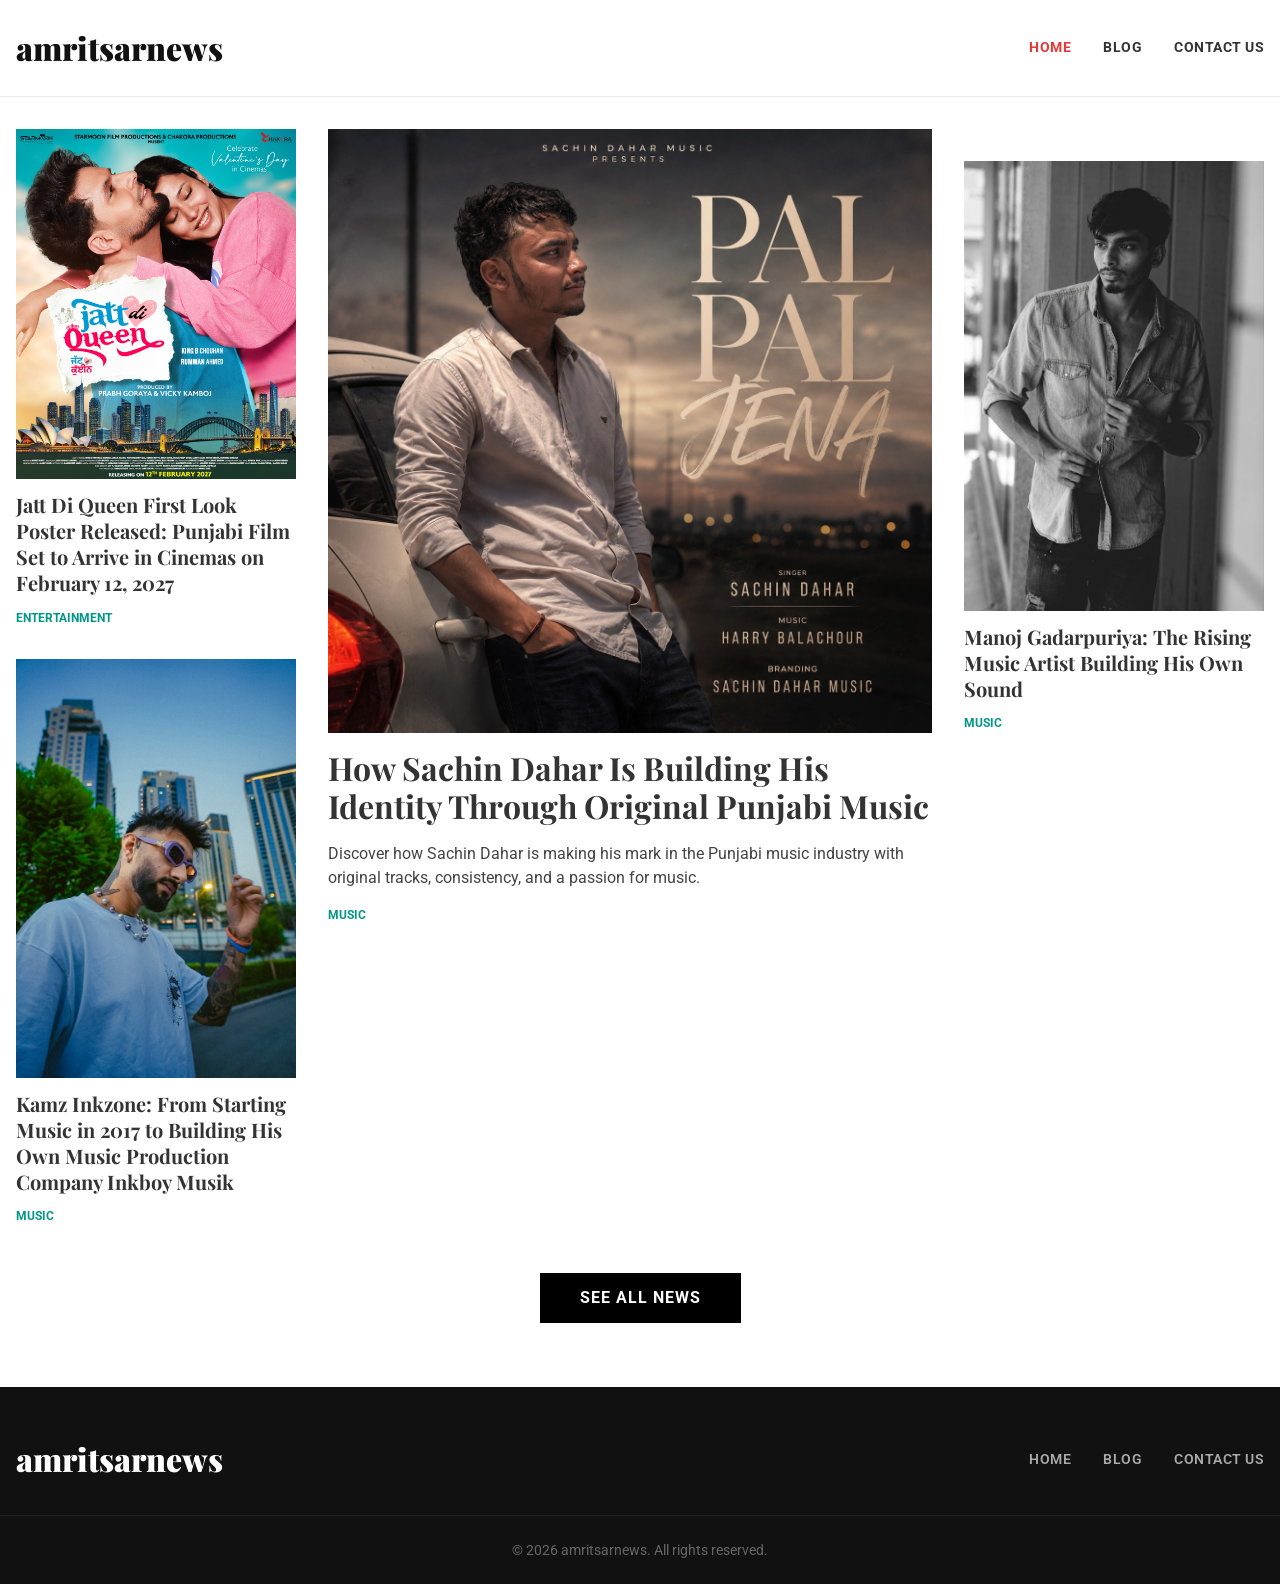
<file: index.html>
<!DOCTYPE html>
<html lang="en">
<head>
    <meta charset="UTF-8">
    <meta name="viewport" content="width=device-width, initial-scale=1.0">
    <title>amritsarnews | Latest News</title>
    <link rel="stylesheet" href="style.css?v=2">
    <link href="https://fonts.googleapis.com/css2?family=Playfair+Display:wght@700;900&family=Roboto:wght@300;400;500;700&display=swap" rel="stylesheet">

    <!-- SEO Tags -->
    <meta property="og:title" content="amritsarnews | Latest News">
    <meta property="og:description" content="Latest news from amritsarnews">
    <meta property="og:url" content="https://www.amritsarnews.in/">
    <meta property="og:type" content="article">
    <meta name="twitter:card" content="summary_large_image">
    <meta name="twitter:title" content="amritsarnews | Latest News">
    <meta name="twitter:description" content="Latest news from amritsarnews">
    <link rel="canonical" href="https://www.amritsarnews.in/">
</head>
<body>
    <!-- Simple Header -->
    <header class="simple-header">
        <div class="header-container">
            <span class="logo">amritsarnews</span>
            <div class="hamburger" id="hamburger">
                <span></span>
                <span></span>
                <span></span>
            </div>
            <nav class="simple-nav" id="nav-menu">
                <a href="index.html" class="active">HOME</a>
                <a href="blog.html">BLOG</a>
                <a href="contact.html">CONTACT US</a>
            </nav>
        </div>
    </header>

    <!-- Main Content -->
    <main class="container">
        <!-- Side Banners (simulated with CSS fixed positioning if needed, or flex layout) -->
        <div class="layout-grid">
            
            <!-- Left Column -->
            <div class="column-left">
                <article class="news-item">
                    <a href="jatt-di-queen-first-look-poster-released.html"><img src="assets/imgs/JATT%20DI%20QUEEN%20POSTER%201.jpg.jpeg" alt="Jatt Di Queen First Look Poster" style="width: 100%; height: auto; display: block;"></a>
                    <h2 class="title-medium"><a href="jatt-di-queen-first-look-poster-released.html">Jatt Di Queen First Look Poster Released: Punjabi Film Set to Arrive in Cinemas on February 12, 2027</a></h2>
                    <div class="meta">
                        <span class="tag">ENTERTAINMENT</span>
                        
                    </div>
                </article>

                <article class="news-item mt-20">
                    <a href="kamz-inkzone-from-starting-music-in-2017-to-building-his-own-music-production-company-inkboy-musik.html"><img src="assets/imgs/WhatsApp Image 2026-10-01 at 10.46.53 PM.jpeg" alt="Kamz Inkzone"></a>
                    <h2 class="title-medium"><a href="kamz-inkzone-from-starting-music-in-2017-to-building-his-own-music-production-company-inkboy-musik.html">Kamz Inkzone: From Starting Music in 2017 to Building His Own Music Production Company Inkboy Musik</a></h2>
                    <div class="meta">
                        <span class="tag">MUSIC</span>
                        
                    </div>
                </article>
            </div>

            <!-- Center Column (Featured) -->
            <div class="column-center">
                <article class="featured-news">
                    <a href="sachin-dahar-building-identity-original-punjabi-music.html"><img src="assets/imgs/palpal_poster.jpeg" alt="Sachin Dahar" style="width: 100%; height: auto; aspect-ratio: 1/1; object-fit: cover;"></a>
                    <h1 class="title-large"><a href="sachin-dahar-building-identity-original-punjabi-music.html">How Sachin Dahar Is Building His Identity Through Original Punjabi Music</a></h1>
                    <p class="excerpt">Discover how Sachin Dahar is making his mark in the Punjabi music industry with original tracks, consistency, and a passion for music.</p>
                    <div class="meta">
                        <span class="tag">MUSIC</span>
                        
                    </div>
                </article>
            </div>

            <!-- Right Column -->
            <div class="column-right">
                <article class="news-item mt-20">
                    <a href="manoj-gadarpuriya-the-rising-music-artist-building-his-own-sound.html"><img src="assets/imgs/manoj-gadarpuriya.jpeg" alt="Manoj Gadarpuriya" style="object-position: top;"></a>
                    <h2 class="title-medium"><a href="manoj-gadarpuriya-the-rising-music-artist-building-his-own-sound.html">Manoj Gadarpuriya: The Rising Music Artist Building His Own Sound</a></h2>
                    <div class="meta">
                        <span class="tag">MUSIC</span>
                        
                    </div>
                </article>
            </div>

        </div>
        
        <div style="text-align: center; margin-top: 3rem; margin-bottom: 2rem;">
            <a href="blog.html" style="display: inline-block; padding: 0.8rem 2.5rem; background: #000; color: #fff; text-decoration: none; font-weight: bold; text-transform: uppercase; letter-spacing: 1px; transition: background 0.2s;">See All News</a>
        </div>
    </main>
    <!-- Simple Footer -->
    <footer class="simple-footer">
        <div class="footer-top">
            <span class="footer-logo">amritsarnews</span>
            <nav class="footer-nav">
                <a href="index.html">HOME</a>
                <a href="blog.html">BLOG</a>
                <a href="contact.html">CONTACT US</a>
            </nav>
        </div>
        <div class="footer-bottom">
            <p>&copy; 2026 amritsarnews. All rights reserved.</p>
        </div>
    </footer>

    <script>
        const hamburger = document.getElementById('hamburger');
        const navMenu = document.getElementById('nav-menu');
        if(hamburger) {
            hamburger.addEventListener('click', () => {
                navMenu.classList.toggle('show-nav');
            });
        }
    </script>
</body>
</html>
</file>
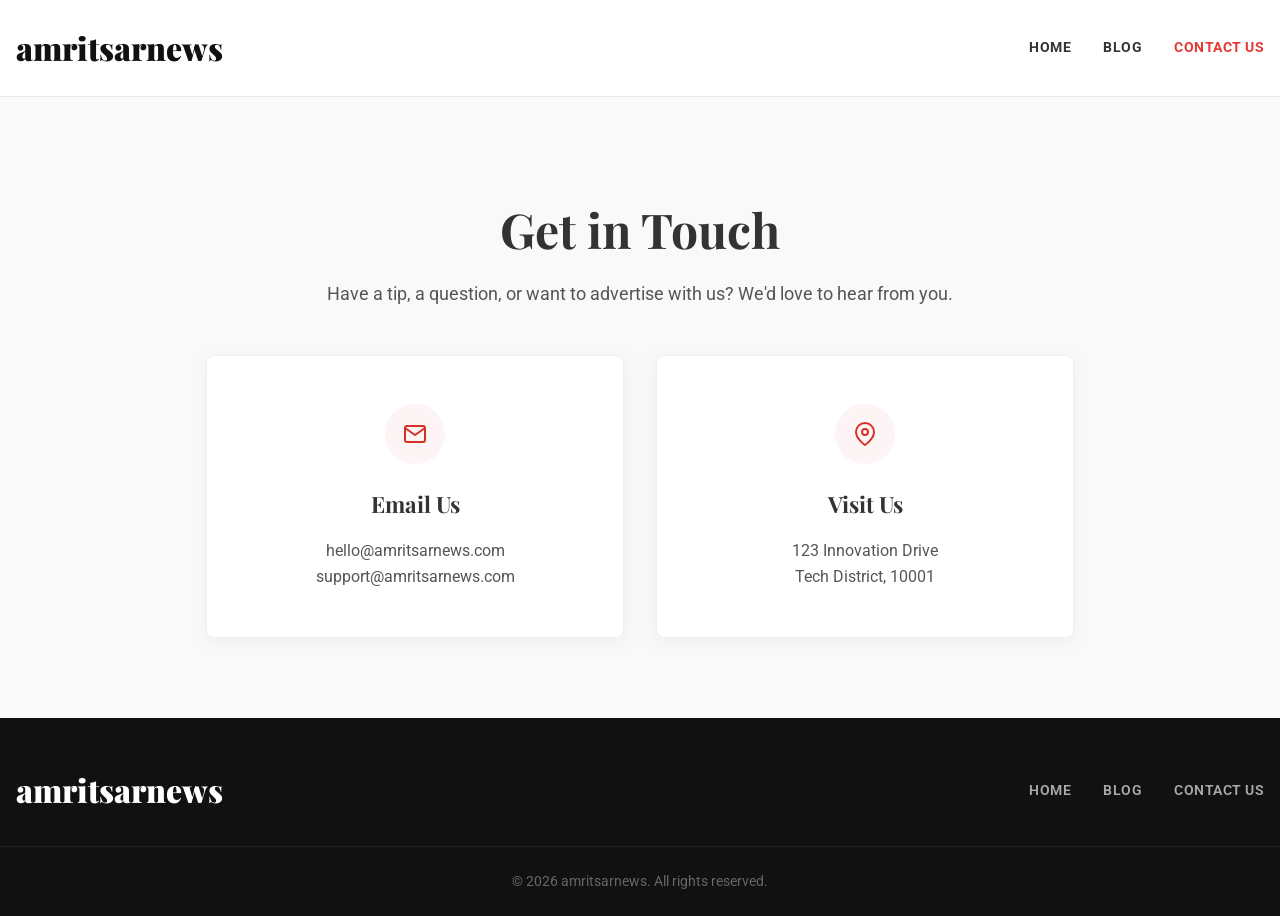
<file: contact.html>
<!DOCTYPE html>
<html lang="en">
<head>
    <meta charset="UTF-8">
    <meta name="viewport" content="width=device-width, initial-scale=1.0">
    <title>Contact Us - amritsarnews.</title>
    <link rel="stylesheet" href="style.css">
    <link href="https://fonts.googleapis.com/css2?family=Playfair+Display:wght@700;900&family=Roboto:wght@300;400;500;700&display=swap" rel="stylesheet">
    <style>
        .contact-hero {
            text-align: center;
            padding: 4rem 1rem 3rem;
        }
        .contact-hero h1 {
            font-size: 3rem;
            margin-bottom: 1rem;
            font-weight: 700;
        }
        .contact-hero p {
            color: #555;
            font-size: 1.1rem;
        }
        
        .contact-cards {
            display: flex;
            justify-content: center;
            gap: 2rem;
            max-width: 900px;
            margin: 0 auto 5rem;
            padding: 0 1rem;
        }
        
        .contact-card {
            flex: 1;
            background: #fff;
            padding: 3rem 2rem;
            text-align: center;
            border-radius: 8px;
            box-shadow: 0 4px 20px rgba(0,0,0,0.05);
            border: 1px solid #f0f0f0;
        }
        
        .icon-wrapper {
            width: 60px;
            height: 60px;
            background: #fdf5f5;
            border-radius: 50%;
            display: flex;
            align-items: center;
            justify-content: center;
            margin: 0 auto 1.5rem;
        }
        
        .icon-wrapper svg {
            width: 24px;
            height: 24px;
            stroke: #d93025;
            fill: none;
            stroke-width: 2;
            stroke-linecap: round;
            stroke-linejoin: round;
        }
        
        .contact-card h3 {
            font-size: 1.4rem;
            margin-bottom: 1rem;
            font-weight: 700;
        }
        
        .contact-card p {
            color: #555;
            line-height: 1.6;
            margin: 0;
        }
        
        @media (max-width: 768px) {
            .contact-cards {
                flex-direction: column;
            }
        }
    </style>

    <!-- SEO Tags -->
    <meta property="og:title" content="Contact Us - amritsarnews.">
    <meta property="og:description" content="Latest news from amritsarnews">
    <meta property="og:url" content="https://www.amritsarnews.in/contact.html">
    <meta property="og:type" content="article">
    <meta name="twitter:card" content="summary_large_image">
    <meta name="twitter:title" content="Contact Us - amritsarnews.">
    <meta name="twitter:description" content="Latest news from amritsarnews">
    <link rel="canonical" href="https://www.amritsarnews.in/contact.html">
</head>
<body style="background-color: #f9f9fa;">
    <!-- Simple Header -->
    <header class="simple-header">
        <div class="header-container">
            <span class="logo">amritsarnews</span>
            <div class="hamburger" id="hamburger">
                <span></span>
                <span></span>
                <span></span>
            </div>
            <nav class="simple-nav" id="nav-menu">
                <a href="index.html">HOME</a>
                <a href="blog.html">BLOG</a>
                <a href="contact.html" class="active">CONTACT US</a>
            </nav>
        </div>
    </header>

    <!-- Main Content -->
    <main>
        <section class="contact-hero">
            <h1>Get in Touch</h1>
            <p>Have a tip, a question, or want to advertise with us? We'd love to hear from you.</p>
        </section>
        
        <section class="contact-cards">
            <div class="contact-card">
                <div class="icon-wrapper">
                    <svg viewBox="0 0 24 24">
                        <path d="M4 4h16c1.1 0 2 .9 2 2v12c0 1.1-.9 2-2 2H4c-1.1 0-2-.9-2-2V6c0-1.1.9-2 2-2z"></path>
                        <polyline points="22,6 12,13 2,6"></polyline>
                    </svg>
                </div>
                <h3>Email Us</h3>
                <p>hello@amritsarnews.com<br>support@amritsarnews.com</p>
            </div>
            
            <div class="contact-card">
                <div class="icon-wrapper">
                    <svg viewBox="0 0 24 24">
                        <path d="M21 10c0 7-9 13-9 13s-9-6-9-13a9 9 0 0 1 18 0z"></path>
                        <circle cx="12" cy="10" r="3"></circle>
                    </svg>
                </div>
                <h3>Visit Us</h3>
                <p>123 Innovation Drive<br>Tech District, 10001</p>
            </div>
        </section>
    </main>

    <!-- Simple Footer -->
    <footer class="simple-footer">
        <div class="footer-top">
            <span class="footer-logo">amritsarnews</span>
            <nav class="footer-nav">
                <a href="index.html">HOME</a>
                <a href="blog.html">BLOG</a>
                <a href="contact.html">CONTACT US</a>
            </nav>
        </div>
        <div class="footer-bottom">
            <p>&copy; 2026 amritsarnews. All rights reserved.</p>
        </div>
    </footer>

    <script>
        const hamburger = document.getElementById('hamburger');
        const navMenu = document.getElementById('nav-menu');
        if(hamburger) {
            hamburger.addEventListener('click', () => {
                navMenu.classList.toggle('show-nav');
            });
        }
    </script>
</body>
</html>
</file>
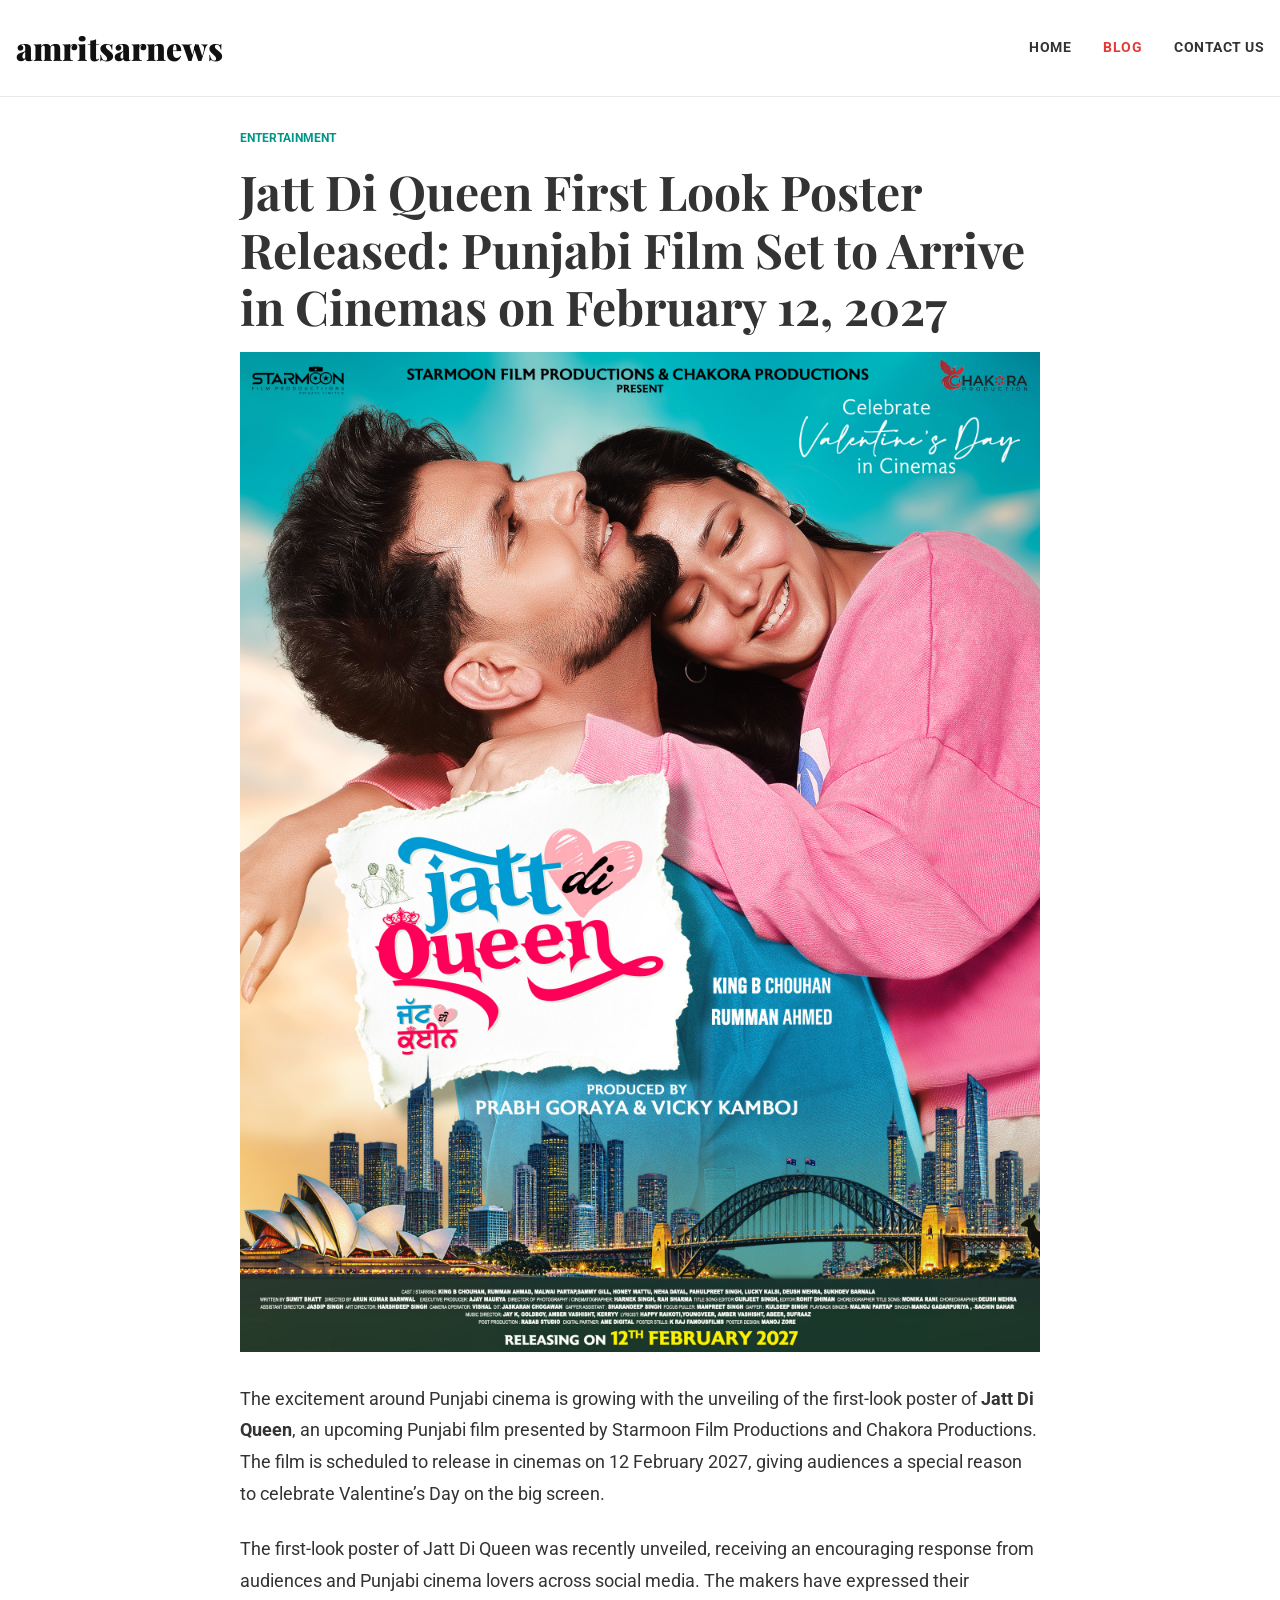
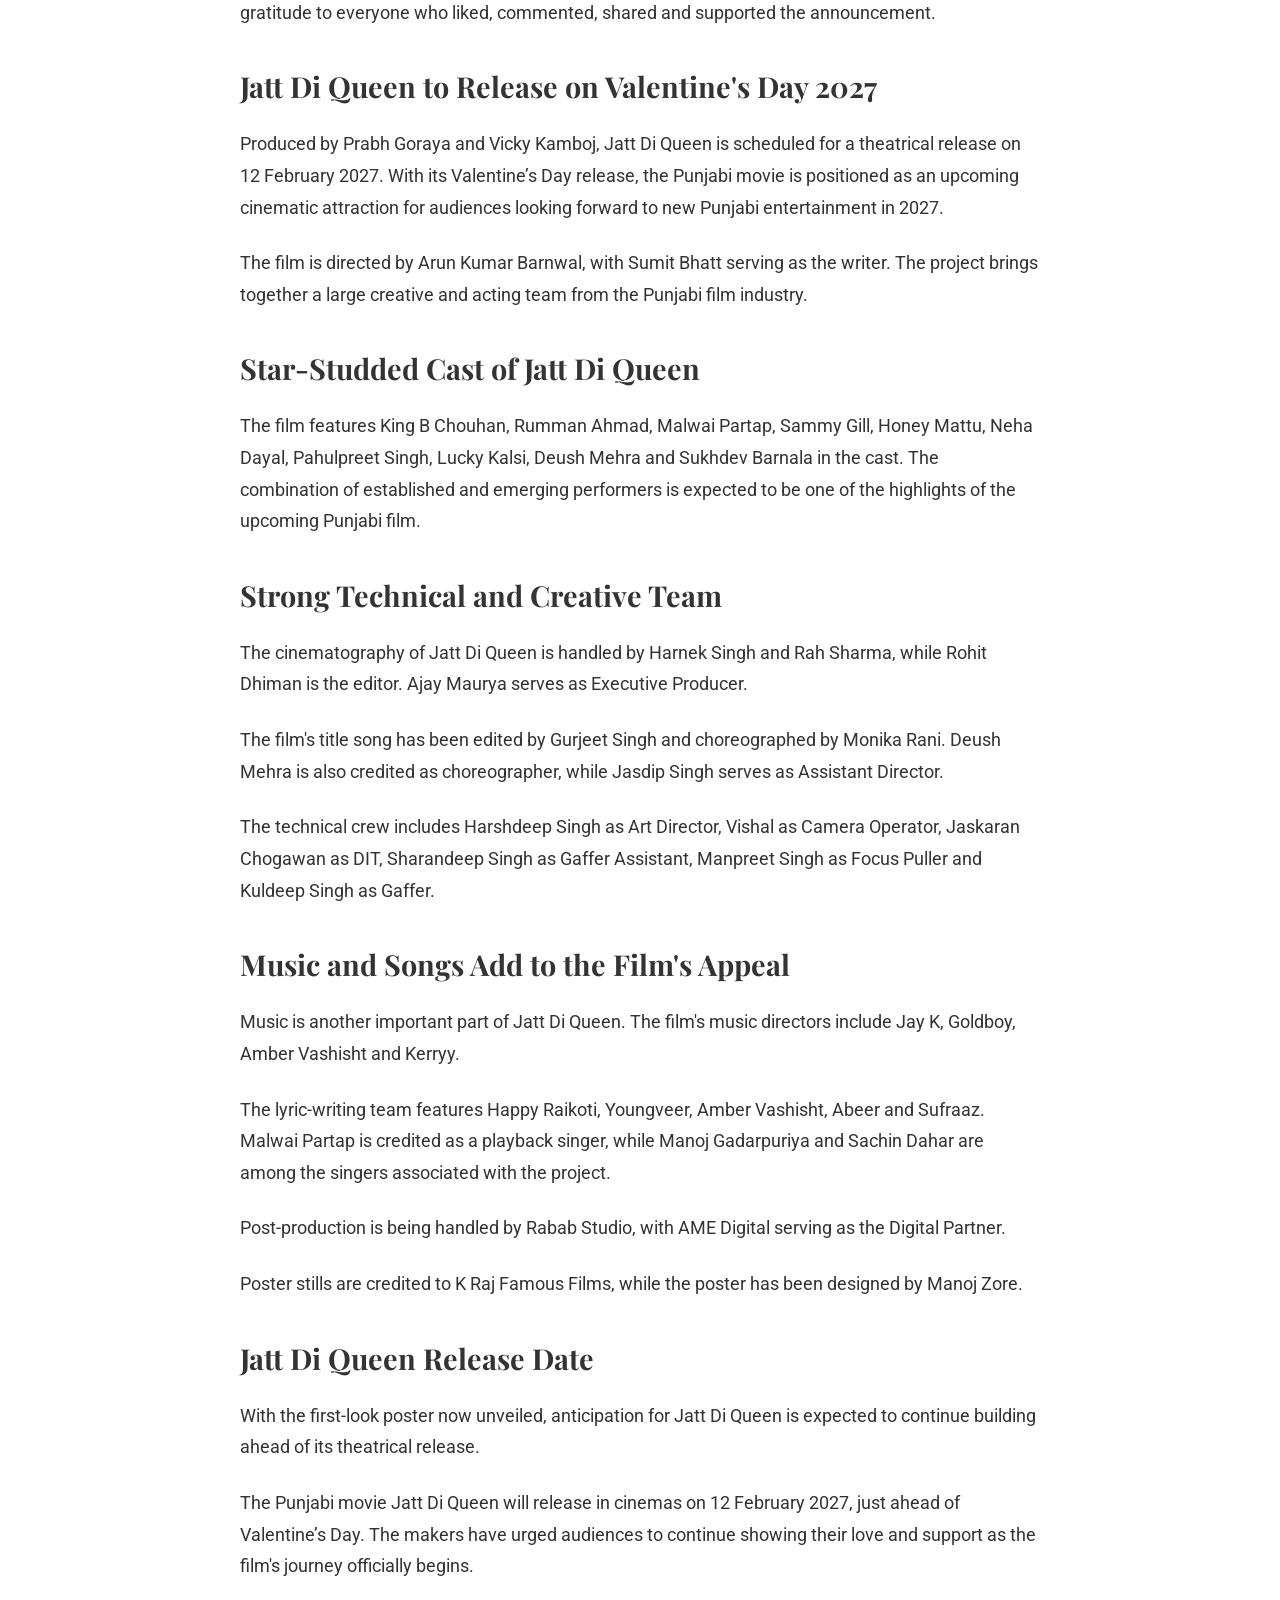
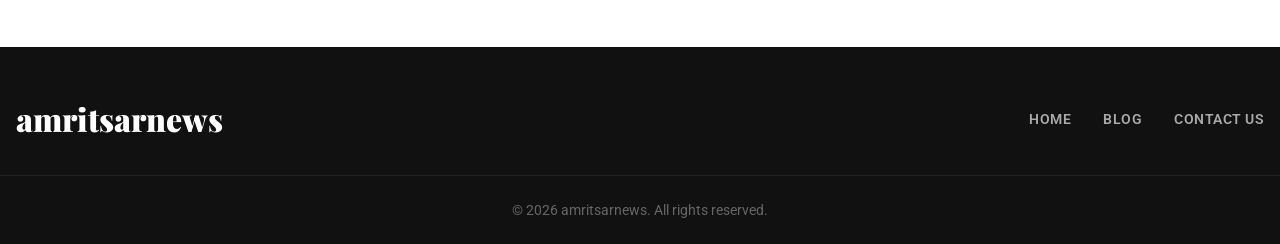
<file: jatt-di-queen-first-look-poster-released.html>
<!DOCTYPE html>
<html lang="en">
<head>
    <meta charset="UTF-8">
    <meta name="viewport" content="width=device-width, initial-scale=1.0">
    <title>Jatt Di Queen First Look Poster Released - amritsarnews.</title>
    <link rel="stylesheet" href="style.css">
    <link href="https://fonts.googleapis.com/css2?family=Playfair+Display:wght@700;900&family=Roboto:wght@300;400;500;700&display=swap" rel="stylesheet">

    <!-- SEO Tags -->
    <meta property="og:title" content="Jatt Di Queen First Look Poster Released">
    <meta property="og:description" content="The excitement around Punjabi cinema is growing with the unveiling of the first-look poster of Jatt Di Queen, an upcoming Punjabi film.">
    <meta property="og:url" content="https://www.amritsarnews.in/jatt-di-queen-first-look-poster-released.html">
    <meta property="og:type" content="article">
    <meta property="og:image" content="https://www.amritsarnews.in/assets/imgs/JATT%20DI%20QUEEN%20POSTER%201.jpg.jpeg">
    <meta name="twitter:card" content="summary_large_image">
    <meta name="twitter:title" content="Jatt Di Queen First Look Poster Released">
    <meta name="twitter:description" content="The excitement around Punjabi cinema is growing with the unveiling of the first-look poster of Jatt Di Queen.">
    <meta name="twitter:image" content="https://www.amritsarnews.in/assets/imgs/JATT%20DI%20QUEEN%20POSTER%201.jpg.jpeg">
    <link rel="canonical" href="https://www.amritsarnews.in/jatt-di-queen-first-look-poster-released.html">
</head>
<body>
    <!-- Simple Header -->
    <header class="simple-header">
        <div class="header-container">
            <span class="logo">amritsarnews</span>
            <div class="hamburger" id="hamburger">
                <span></span>
                <span></span>
                <span></span>
            </div>
            <nav class="simple-nav" id="nav-menu">
                <a href="index.html">HOME</a>
                <a href="blog.html" class="active">BLOG</a>
                <a href="contact.html">CONTACT US</a>
            </nav>
        </div>
    </header>

    <!-- Blog Content -->
    <main class="container">
        <article class="blog-post-container">
            <header class="blog-post-header">
                <div class="meta" style="margin-bottom: 1rem;">
                    <span class="tag">ENTERTAINMENT</span>
                </div>
                <h1>Jatt Di Queen First Look Poster Released: Punjabi Film Set to Arrive in Cinemas on February 12, 2027</h1>
                
            </header>

            <img src="assets/imgs/JATT%20DI%20QUEEN%20POSTER%201.jpg.jpeg" alt="Jatt Di Queen Poster" class="blog-post-image" style="width: 100%; height: auto; display: block;">

            <div class="blog-post-content">
                <p>The excitement around Punjabi cinema is growing with the unveiling of the first-look poster of <strong>Jatt Di Queen</strong>, an upcoming Punjabi film presented by Starmoon Film Productions and Chakora Productions. The film is scheduled to release in cinemas on 12 February 2027, giving audiences a special reason to celebrate Valentine’s Day on the big screen.</p>
                
                <p>The first-look poster of Jatt Di Queen was recently unveiled, receiving an encouraging response from audiences and Punjabi cinema lovers across social media. The makers have expressed their gratitude to everyone who liked, commented, shared and supported the announcement.</p>

                <h2>Jatt Di Queen to Release on Valentine's Day 2027</h2>
                <p>Produced by Prabh Goraya and Vicky Kamboj, Jatt Di Queen is scheduled for a theatrical release on 12 February 2027. With its Valentine’s Day release, the Punjabi movie is positioned as an upcoming cinematic attraction for audiences looking forward to new Punjabi entertainment in 2027.</p>
                <p>The film is directed by Arun Kumar Barnwal, with Sumit Bhatt serving as the writer. The project brings together a large creative and acting team from the Punjabi film industry.</p>

                <h2>Star-Studded Cast of Jatt Di Queen</h2>
                <p>The film features King B Chouhan, Rumman Ahmad, Malwai Partap, Sammy Gill, Honey Mattu, Neha Dayal, Pahulpreet Singh, Lucky Kalsi, Deush Mehra and Sukhdev Barnala in the cast. The combination of established and emerging performers is expected to be one of the highlights of the upcoming Punjabi film.</p>

                <h2>Strong Technical and Creative Team</h2>
                <p>The cinematography of Jatt Di Queen is handled by Harnek Singh and Rah Sharma, while Rohit Dhiman is the editor. Ajay Maurya serves as Executive Producer.</p>
                <p>The film's title song has been edited by Gurjeet Singh and choreographed by Monika Rani. Deush Mehra is also credited as choreographer, while Jasdip Singh serves as Assistant Director.</p>
                <p>The technical crew includes Harshdeep Singh as Art Director, Vishal as Camera Operator, Jaskaran Chogawan as DIT, Sharandeep Singh as Gaffer Assistant, Manpreet Singh as Focus Puller and Kuldeep Singh as Gaffer.</p>

                <h2>Music and Songs Add to the Film's Appeal</h2>
                <p>Music is another important part of Jatt Di Queen. The film's music directors include Jay K, Goldboy, Amber Vashisht and Kerryy.</p>
                <p>The lyric-writing team features Happy Raikoti, Youngveer, Amber Vashisht, Abeer and Sufraaz. Malwai Partap is credited as a playback singer, while Manoj Gadarpuriya and Sachin Dahar are among the singers associated with the project.</p>
                <p>Post-production is being handled by Rabab Studio, with AME Digital serving as the Digital Partner.</p>
                <p>Poster stills are credited to K Raj Famous Films, while the poster has been designed by Manoj Zore.</p>

                <h2>Jatt Di Queen Release Date</h2>
                <p>With the first-look poster now unveiled, anticipation for Jatt Di Queen is expected to continue building ahead of its theatrical release.</p>
                <p>The Punjabi movie Jatt Di Queen will release in cinemas on 12 February 2027, just ahead of Valentine’s Day. The makers have urged audiences to continue showing their love and support as the film's journey officially begins.</p>
            </div>
        </article>
    </main>

    <!-- Simple Footer -->
    <footer class="simple-footer">
        <div class="footer-top">
            <span class="footer-logo">amritsarnews</span>
            <nav class="footer-nav">
                <a href="index.html">HOME</a>
                <a href="blog.html">BLOG</a>
                <a href="contact.html">CONTACT US</a>
            </nav>
        </div>
        <div class="footer-bottom">
            <p>&copy; 2026 amritsarnews. All rights reserved.</p>
        </div>
    </footer>

    <script>
        const hamburger = document.getElementById('hamburger');
        const navMenu = document.getElementById('nav-menu');
        if(hamburger) {
            hamburger.addEventListener('click', () => {
                navMenu.classList.toggle('show-nav');
            });
        }
    </script>
</body>
</html>
</file>
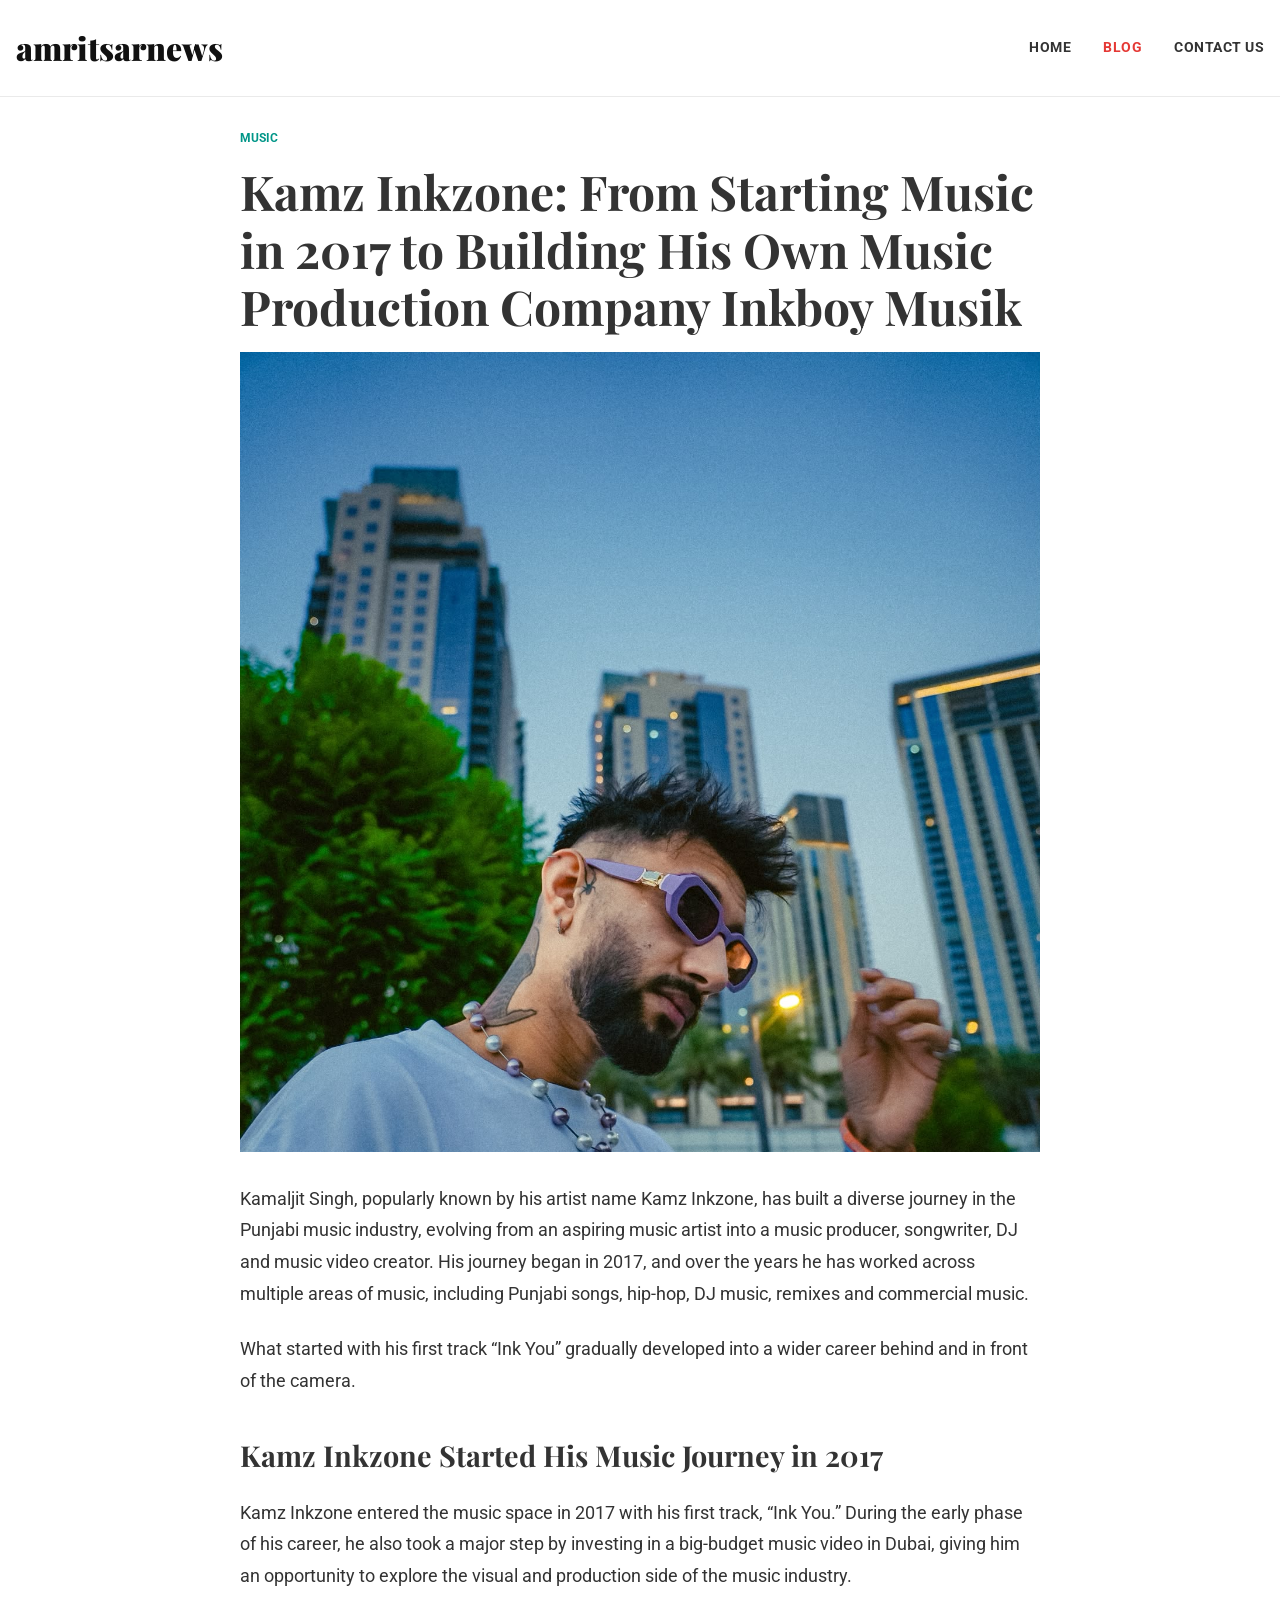
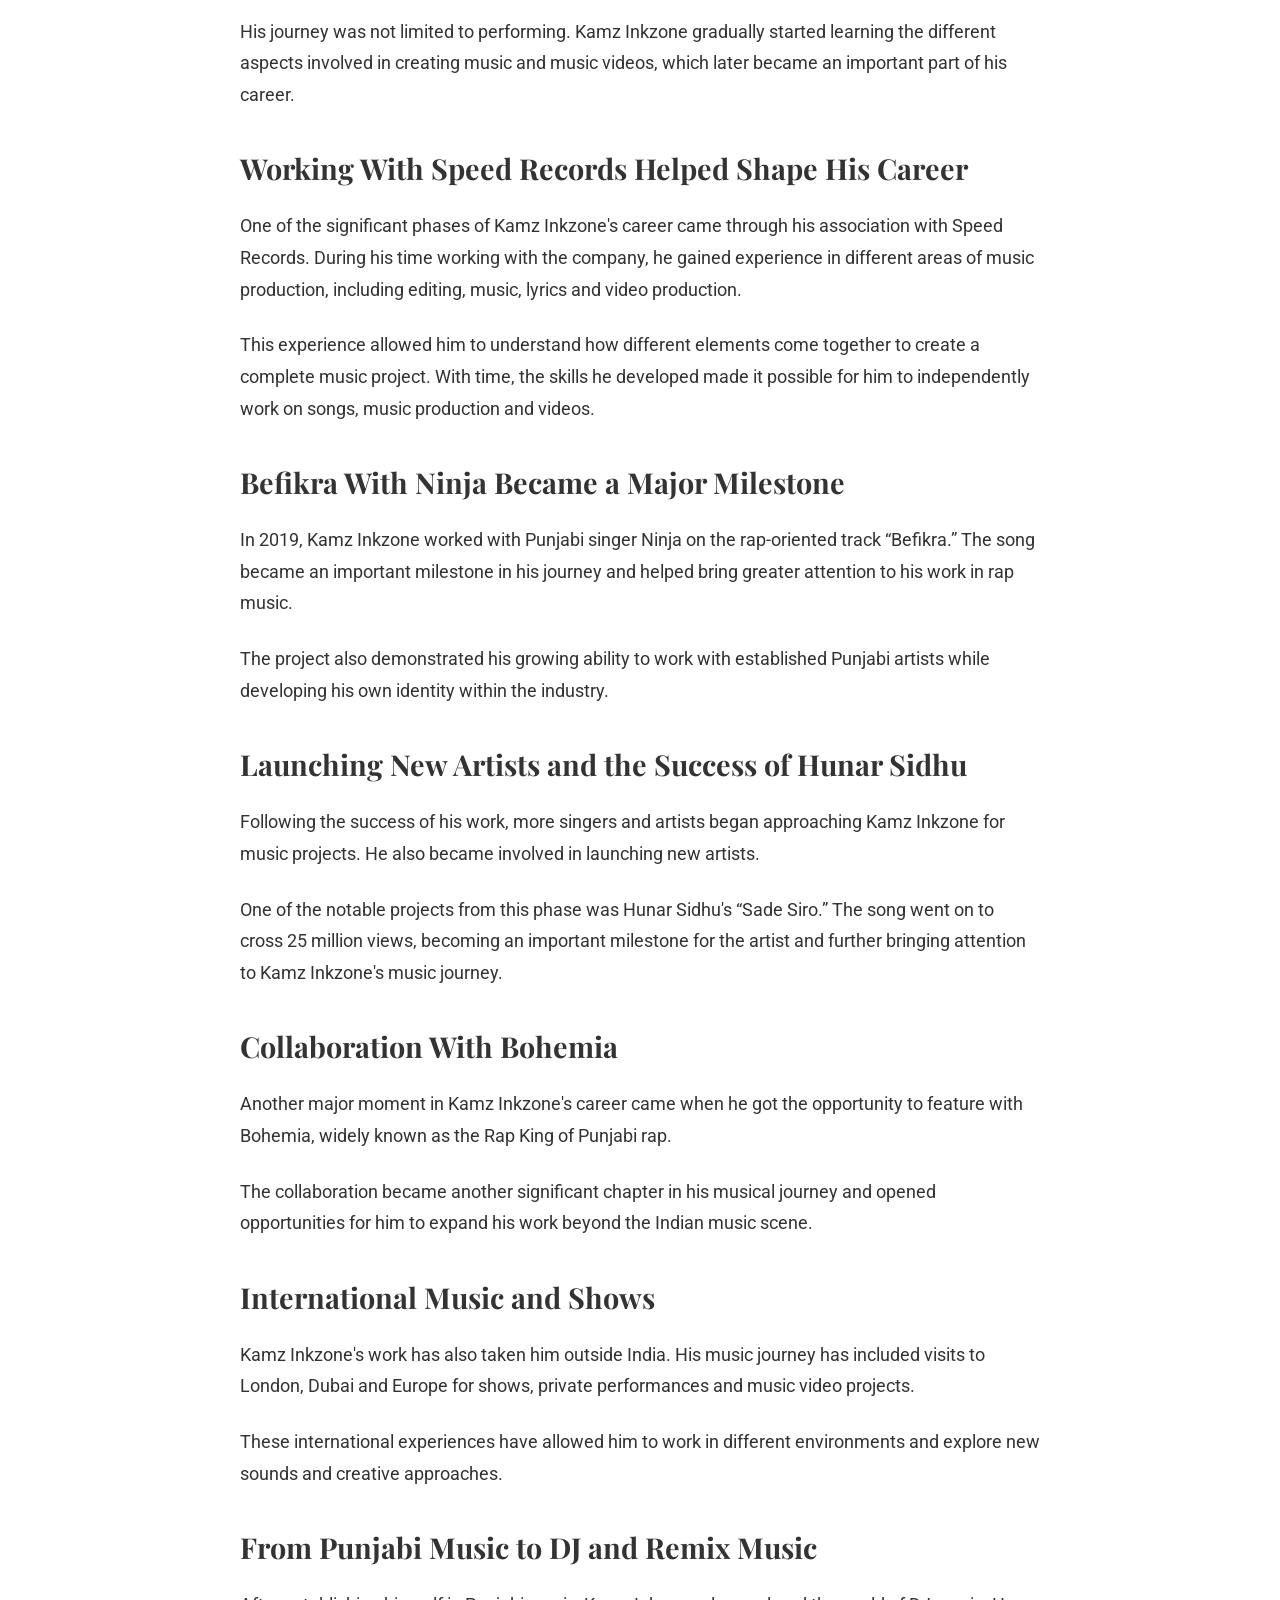
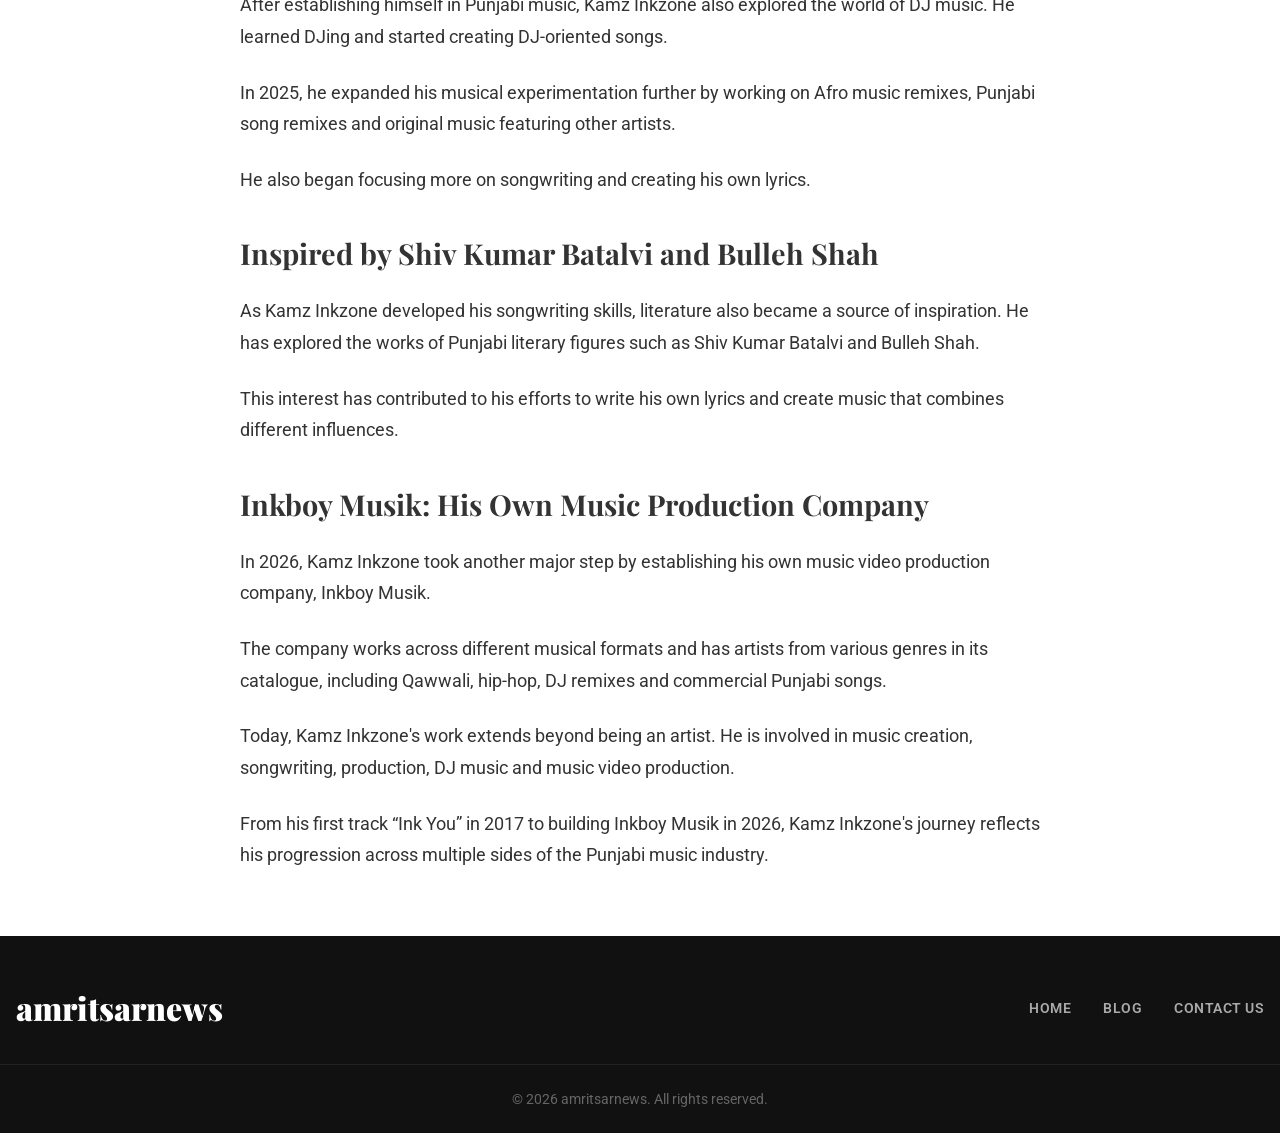
<file: kamz-inkzone-from-starting-music-in-2017-to-building-his-own-music-production-company-inkboy-musik.html>
<!DOCTYPE html>
<html lang="en">
<head>
    <meta charset="UTF-8">
    <meta name="viewport" content="width=device-width, initial-scale=1.0">
    <title>Kamz Inkzone: From Starting Music in 2017 to Building His Own Music Production Company Inkboy Musik</title>
    <meta name="description" content="Kamz Inkzone has built a diverse journey in the Punjabi music industry, evolving from an aspiring music artist into a music producer, songwriter, DJ and music video creator.">
    <link rel="stylesheet" href="style.css">
    <link href="https://fonts.googleapis.com/css2?family=Playfair+Display:wght@700;900&family=Roboto:wght@300;400;500;700&display=swap" rel="stylesheet">

    <!-- SEO Tags -->
    <meta property="og:title" content="Kamz Inkzone: From Starting Music in 2017 to Building His Own Music Production Company Inkboy Musik">
    <meta property="og:description" content="Kamz Inkzone has built a diverse journey in the Punjabi music industry, evolving from an aspiring music artist into a music producer, songwriter, DJ and music video creator.">
    <meta property="og:url" content="https://www.amritsarnews.in/kamz-inkzone-from-starting-music-in-2017-to-building-his-own-music-production-company-inkboy-musik.html">
    <meta property="og:type" content="article">
    <meta name="twitter:card" content="summary_large_image">
    <meta name="twitter:title" content="Kamz Inkzone: From Starting Music in 2017 to Building His Own Music Production Company Inkboy Musik">
    <meta name="twitter:description" content="Kamz Inkzone has built a diverse journey in the Punjabi music industry, evolving from an aspiring music artist into a music producer, songwriter, DJ and music video creator.">
    <link rel="canonical" href="https://www.amritsarnews.in/kamz-inkzone-from-starting-music-in-2017-to-building-his-own-music-production-company-inkboy-musik.html">
</head>
<body>
    <!-- Simple Header -->
    <header class="simple-header">
        <div class="header-container">
            <span class="logo">amritsarnews</span>
            <div class="hamburger" id="hamburger">
                <span></span>
                <span></span>
                <span></span>
            </div>
            <nav class="simple-nav" id="nav-menu">
                <a href="index.html">HOME</a>
                <a href="blog.html" class="active">BLOG</a>
                <a href="contact.html">CONTACT US</a>
            </nav>
        </div>
    </header>

    <!-- Blog Content -->
    <main class="container">
        <article class="blog-post-container">
            <header class="blog-post-header">
                <div class="meta" style="margin-bottom: 1rem;">
                    <span class="tag">MUSIC</span>
                </div>
                <h1>Kamz Inkzone: From Starting Music in 2017 to Building His Own Music Production Company Inkboy Musik</h1>
            </header>

            <img src="assets/imgs/WhatsApp Image 2026-10-01 at 10.46.53 PM.jpeg" alt="Kamz Inkzone" class="blog-post-image" style="width: 100%; height: auto; aspect-ratio: 1/1; object-fit: cover; object-position: top;">

            <div class="blog-post-content">
                <p>Kamaljit Singh, popularly known by his artist name Kamz Inkzone, has built a diverse journey in the Punjabi music industry, evolving from an aspiring music artist into a music producer, songwriter, DJ and music video creator. His journey began in 2017, and over the years he has worked across multiple areas of music, including Punjabi songs, hip-hop, DJ music, remixes and commercial music.</p>
                <p>What started with his first track “Ink You” gradually developed into a wider career behind and in front of the camera.</p>

                <h2>Kamz Inkzone Started His Music Journey in 2017</h2>
                <p>Kamz Inkzone entered the music space in 2017 with his first track, “Ink You.” During the early phase of his career, he also took a major step by investing in a big-budget music video in Dubai, giving him an opportunity to explore the visual and production side of the music industry.</p>
                <p>His journey was not limited to performing. Kamz Inkzone gradually started learning the different aspects involved in creating music and music videos, which later became an important part of his career.</p>

                <h2>Working With Speed Records Helped Shape His Career</h2>
                <p>One of the significant phases of Kamz Inkzone's career came through his association with Speed Records. During his time working with the company, he gained experience in different areas of music production, including editing, music, lyrics and video production.</p>
                <p>This experience allowed him to understand how different elements come together to create a complete music project. With time, the skills he developed made it possible for him to independently work on songs, music production and videos.</p>

                <h2>Befikra With Ninja Became a Major Milestone</h2>
                <p>In 2019, Kamz Inkzone worked with Punjabi singer Ninja on the rap-oriented track “Befikra.” The song became an important milestone in his journey and helped bring greater attention to his work in rap music.</p>
                <p>The project also demonstrated his growing ability to work with established Punjabi artists while developing his own identity within the industry.</p>

                <h2>Launching New Artists and the Success of Hunar Sidhu</h2>
                <p>Following the success of his work, more singers and artists began approaching Kamz Inkzone for music projects. He also became involved in launching new artists.</p>
                <p>One of the notable projects from this phase was Hunar Sidhu's “Sade Siro.” The song went on to cross 25 million views, becoming an important milestone for the artist and further bringing attention to Kamz Inkzone's music journey.</p>

                <h2>Collaboration With Bohemia</h2>
                <p>Another major moment in Kamz Inkzone's career came when he got the opportunity to feature with Bohemia, widely known as the Rap King of Punjabi rap.</p>
                <p>The collaboration became another significant chapter in his musical journey and opened opportunities for him to expand his work beyond the Indian music scene.</p>

                <h2>International Music and Shows</h2>
                <p>Kamz Inkzone's work has also taken him outside India. His music journey has included visits to London, Dubai and Europe for shows, private performances and music video projects.</p>
                <p>These international experiences have allowed him to work in different environments and explore new sounds and creative approaches.</p>

                <h2>From Punjabi Music to DJ and Remix Music</h2>
                <p>After establishing himself in Punjabi music, Kamz Inkzone also explored the world of DJ music. He learned DJing and started creating DJ-oriented songs.</p>
                <p>In 2025, he expanded his musical experimentation further by working on Afro music remixes, Punjabi song remixes and original music featuring other artists.</p>
                <p>He also began focusing more on songwriting and creating his own lyrics.</p>

                <h2>Inspired by Shiv Kumar Batalvi and Bulleh Shah</h2>
                <p>As Kamz Inkzone developed his songwriting skills, literature also became a source of inspiration. He has explored the works of Punjabi literary figures such as Shiv Kumar Batalvi and Bulleh Shah.</p>
                <p>This interest has contributed to his efforts to write his own lyrics and create music that combines different influences.</p>

                <h2>Inkboy Musik: His Own Music Production Company</h2>
                <p>In 2026, Kamz Inkzone took another major step by establishing his own music video production company, Inkboy Musik.</p>
                <p>The company works across different musical formats and has artists from various genres in its catalogue, including Qawwali, hip-hop, DJ remixes and commercial Punjabi songs.</p>
                <p>Today, Kamz Inkzone's work extends beyond being an artist. He is involved in music creation, songwriting, production, DJ music and music video production.</p>
                <p>From his first track “Ink You” in 2017 to building Inkboy Musik in 2026, Kamz Inkzone's journey reflects his progression across multiple sides of the Punjabi music industry.</p>
            </div>
        </article>
    </main>

    <!-- Simple Footer -->
    <footer class="simple-footer">
        <div class="footer-top">
            <span class="footer-logo">amritsarnews</span>
            <nav class="footer-nav">
                <a href="index.html">HOME</a>
                <a href="blog.html">BLOG</a>
                <a href="contact.html">CONTACT US</a>
            </nav>
        </div>
        <div class="footer-bottom">
            <p>&copy; 2026 amritsarnews. All rights reserved.</p>
        </div>
    </footer>

    <script>
        const hamburger = document.getElementById('hamburger');
        const navMenu = document.getElementById('nav-menu');
        if(hamburger) {
            hamburger.addEventListener('click', () => {
                navMenu.classList.toggle('show-nav');
            });
        }
    </script>
</body>
</html>
</file>
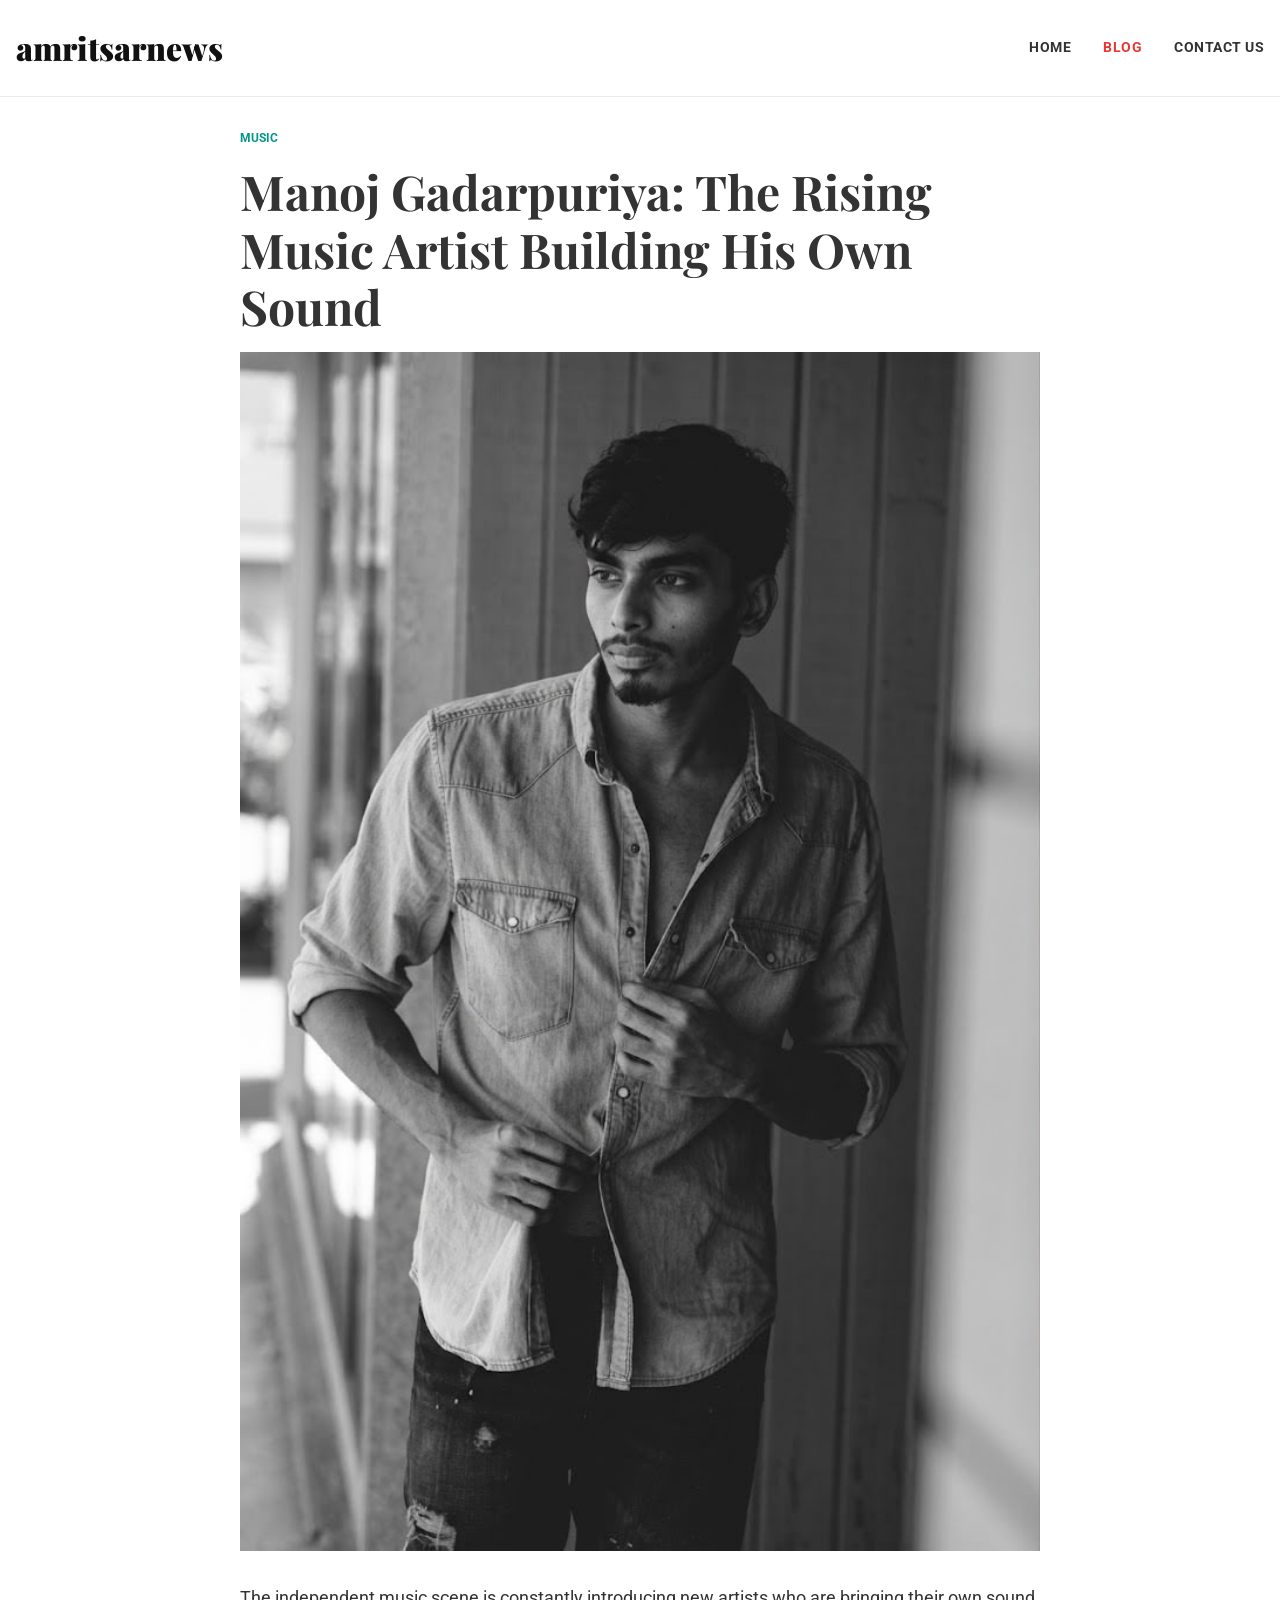
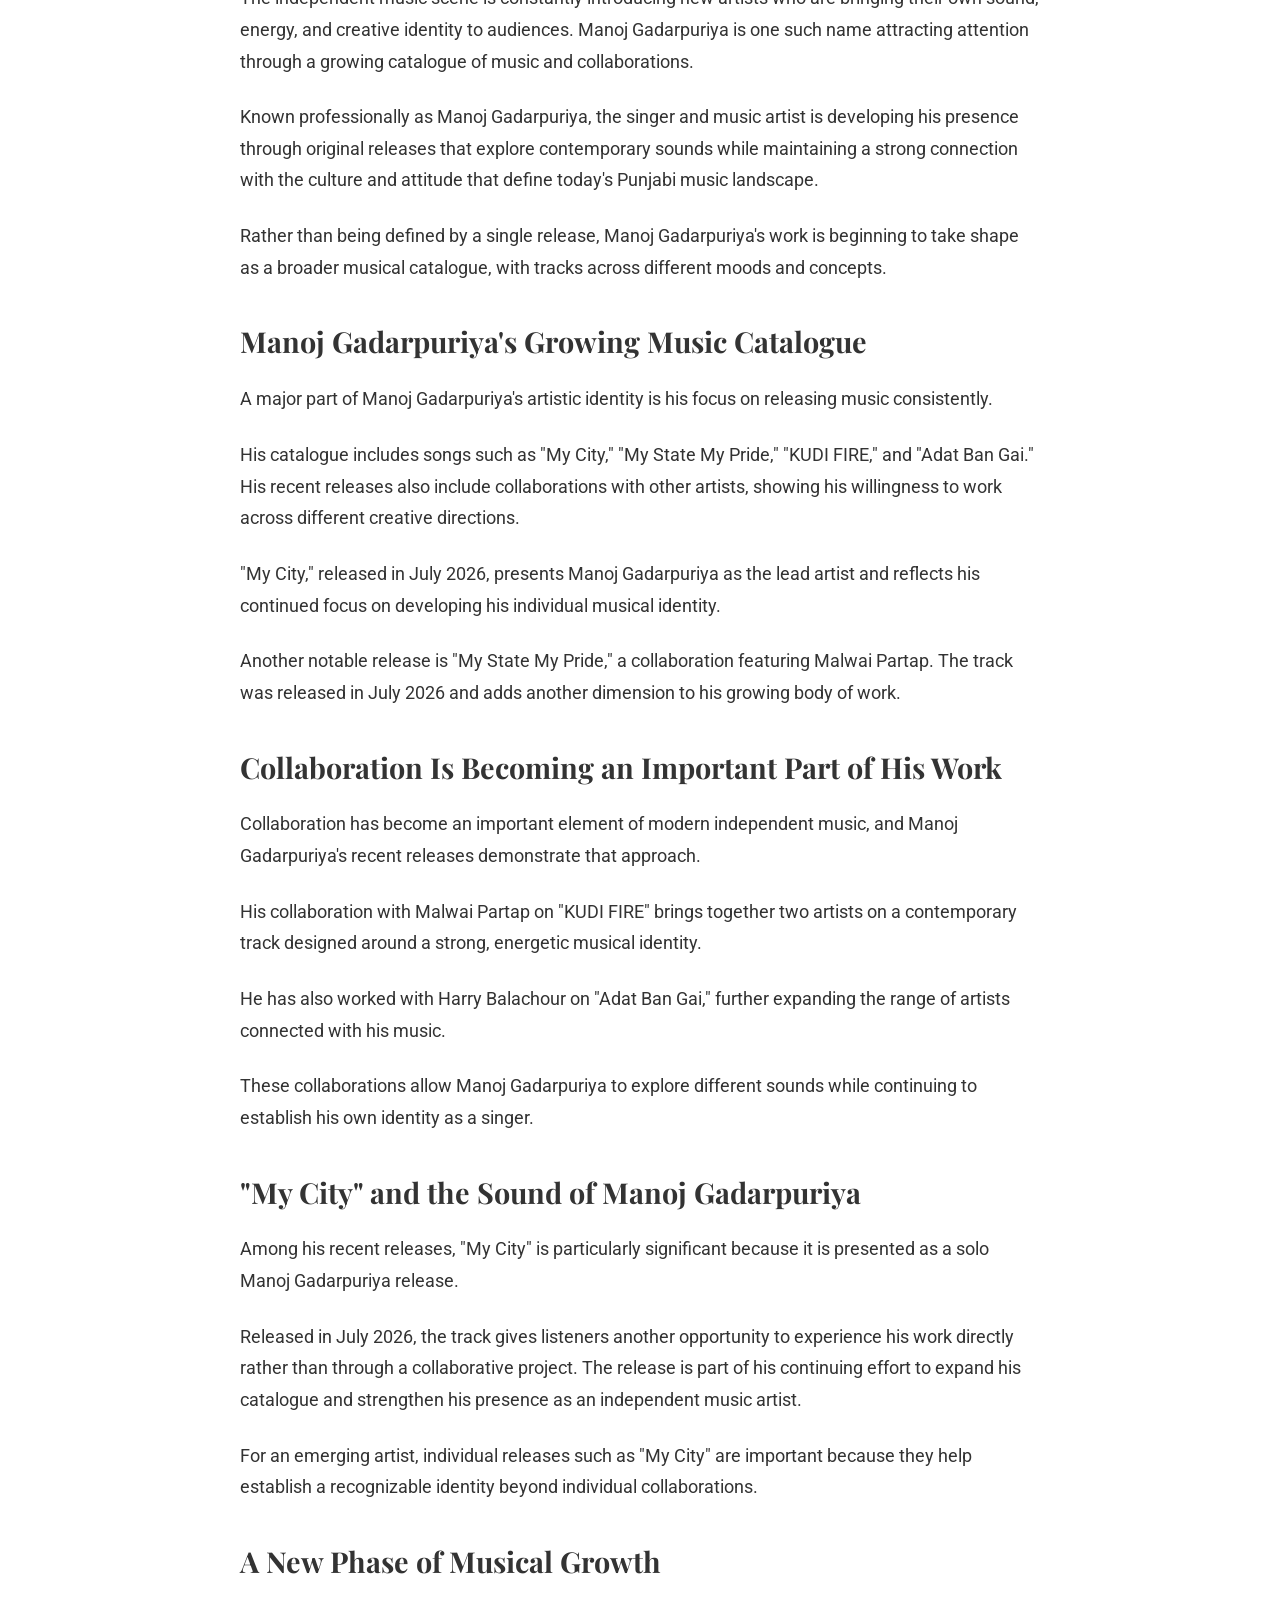
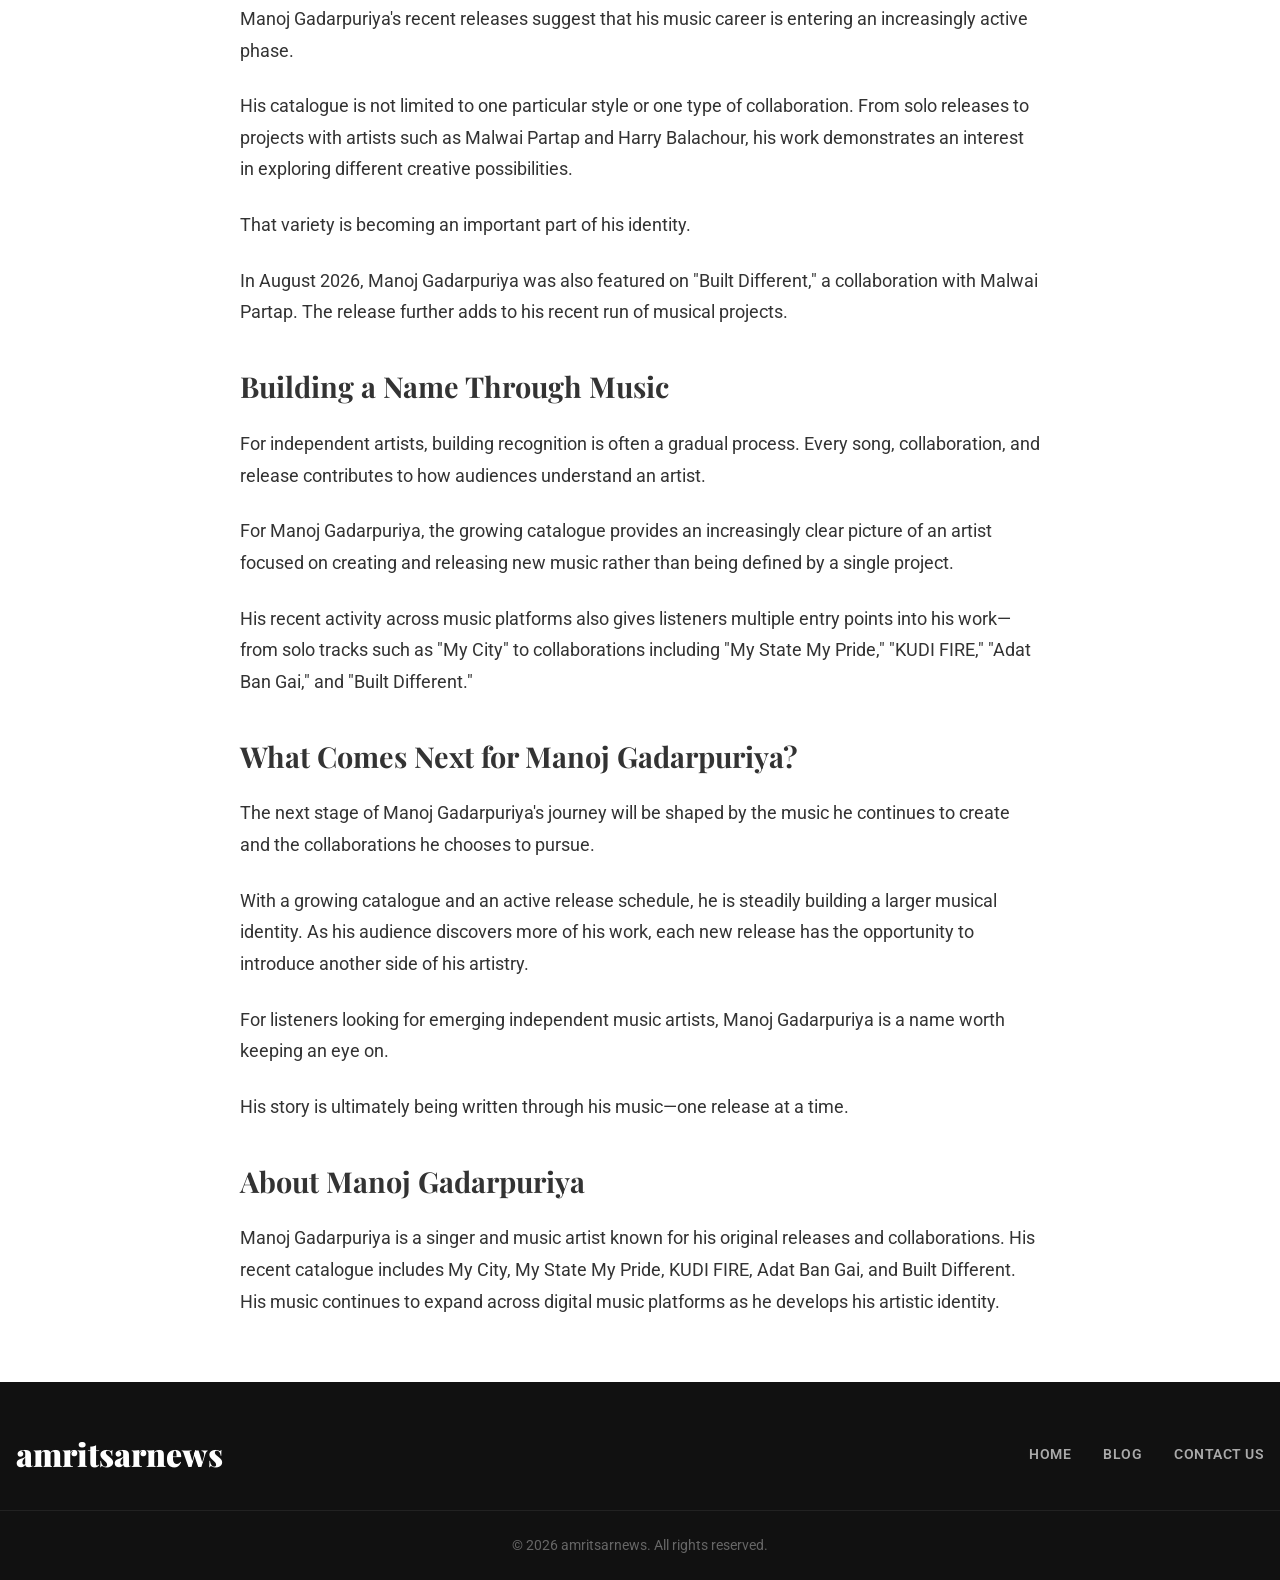
<file: manoj-gadarpuriya-the-rising-music-artist-building-his-own-sound.html>
<!DOCTYPE html>
<html lang="en">
<head>
    <meta charset="UTF-8">
    <meta name="viewport" content="width=device-width, initial-scale=1.0">
    <title>Manoj Gadarpuriya – Singer, Songs, Music & Latest Releases</title>
    <meta name="description" content="Explore Manoj Gadarpuriya's music, songs, collaborations and latest releases, including My City, My State My Pride, KUDI FIRE, Adat Ban Gai and more.">
    <meta name="keywords" content="Manoj Gadarpuriya, Manoj Gadarpuriya singer, Manoj Gadarpuriya songs, Manoj Gadarpuriya music, Manoj Gadarpuriya latest song, Manoj Gadarpuriya new song, Manoj Gadarpuriya KUDI FIRE, Manoj Gadarpuriya My City, Manoj Gadarpuriya My State My Pride, Manoj Gadarpuriya Adat Ban Gai">
    <link rel="stylesheet" href="style.css?v=2">
    <link href="https://fonts.googleapis.com/css2?family=Playfair+Display:wght@700;900&family=Roboto:wght@300;400;500;700&display=swap" rel="stylesheet">

    <!-- SEO Tags -->
    <meta property="og:title" content="Manoj Gadarpuriya – Singer, Songs, Music & Latest Releases">
    <meta property="og:description" content="Explore Manoj Gadarpuriya's music, songs, collaborations and latest releases, including My City, My State My Pride, KUDI FIRE, Adat Ban Gai and more.">
    <meta property="og:url" content="https://www.amritsarnews.in/manoj-gadarpuriya-the-rising-music-artist-building-his-own-sound.html">
    <meta property="og:type" content="article">
    <meta name="twitter:card" content="summary_large_image">
    <meta name="twitter:title" content="Manoj Gadarpuriya – Singer, Songs, Music & Latest Releases">
    <meta name="twitter:description" content="Explore Manoj Gadarpuriya's music, songs, collaborations and latest releases, including My City, My State My Pride, KUDI FIRE, Adat Ban Gai and more.">
    <link rel="canonical" href="https://www.amritsarnews.in/manoj-gadarpuriya-the-rising-music-artist-building-his-own-sound.html">
</head>
<body>
    <!-- Simple Header -->
    <header class="simple-header">
        <div class="header-container">
            <span class="logo">amritsarnews</span>
            <div class="hamburger" id="hamburger">
                <span></span>
                <span></span>
                <span></span>
            </div>
            <nav class="simple-nav" id="nav-menu">
                <a href="index.html">HOME</a>
                <a href="blog.html" class="active">BLOG</a>
                <a href="contact.html">CONTACT US</a>
            </nav>
        </div>
    </header>

    <!-- Blog Content -->
    <main class="container">
        <article class="blog-post-container">
            <header class="blog-post-header">
                <div class="meta" style="margin-bottom: 1rem;">
                    <span class="tag">MUSIC</span>
                </div>
                <h1>Manoj Gadarpuriya: The Rising Music Artist Building His Own Sound</h1>
                
            </header>

            <img src="assets/imgs/manoj-gadarpuriya.jpeg" alt="Manoj Gadarpuriya" class="blog-post-image">

            <div class="blog-post-content">
                <p>The independent music scene is constantly introducing new artists who are bringing their own sound, energy, and creative identity to audiences. Manoj Gadarpuriya is one such name attracting attention through a growing catalogue of music and collaborations.</p>
                <p>Known professionally as Manoj Gadarpuriya, the singer and music artist is developing his presence through original releases that explore contemporary sounds while maintaining a strong connection with the culture and attitude that define today's Punjabi music landscape.</p>
                <p>Rather than being defined by a single release, Manoj Gadarpuriya's work is beginning to take shape as a broader musical catalogue, with tracks across different moods and concepts.</p>

                <h2>Manoj Gadarpuriya's Growing Music Catalogue</h2>
                <p>A major part of Manoj Gadarpuriya's artistic identity is his focus on releasing music consistently.</p>
                <p>His catalogue includes songs such as "My City," "My State My Pride," "KUDI FIRE," and "Adat Ban Gai." His recent releases also include collaborations with other artists, showing his willingness to work across different creative directions.</p>
                <p>"My City," released in July 2026, presents Manoj Gadarpuriya as the lead artist and reflects his continued focus on developing his individual musical identity.</p>
                <p>Another notable release is "My State My Pride," a collaboration featuring Malwai Partap. The track was released in July 2026 and adds another dimension to his growing body of work.</p>

                <h2>Collaboration Is Becoming an Important Part of His Work</h2>
                <p>Collaboration has become an important element of modern independent music, and Manoj Gadarpuriya's recent releases demonstrate that approach.</p>
                <p>His collaboration with Malwai Partap on "KUDI FIRE" brings together two artists on a contemporary track designed around a strong, energetic musical identity.</p>
                <p>He has also worked with Harry Balachour on "Adat Ban Gai," further expanding the range of artists connected with his music.</p>
                <p>These collaborations allow Manoj Gadarpuriya to explore different sounds while continuing to establish his own identity as a singer.</p>

                <h2>"My City" and the Sound of Manoj Gadarpuriya</h2>
                <p>Among his recent releases, "My City" is particularly significant because it is presented as a solo Manoj Gadarpuriya release.</p>
                <p>Released in July 2026, the track gives listeners another opportunity to experience his work directly rather than through a collaborative project. The release is part of his continuing effort to expand his catalogue and strengthen his presence as an independent music artist.</p>
                <p>For an emerging artist, individual releases such as "My City" are important because they help establish a recognizable identity beyond individual collaborations.</p>

                <h2>A New Phase of Musical Growth</h2>
                <p>Manoj Gadarpuriya's recent releases suggest that his music career is entering an increasingly active phase.</p>
                <p>His catalogue is not limited to one particular style or one type of collaboration. From solo releases to projects with artists such as Malwai Partap and Harry Balachour, his work demonstrates an interest in exploring different creative possibilities.</p>
                <p>That variety is becoming an important part of his identity.</p>
                <p>In August 2026, Manoj Gadarpuriya was also featured on "Built Different," a collaboration with Malwai Partap. The release further adds to his recent run of musical projects.</p>

                <h2>Building a Name Through Music</h2>
                <p>For independent artists, building recognition is often a gradual process. Every song, collaboration, and release contributes to how audiences understand an artist.</p>
                <p>For Manoj Gadarpuriya, the growing catalogue provides an increasingly clear picture of an artist focused on creating and releasing new music rather than being defined by a single project.</p>
                <p>His recent activity across music platforms also gives listeners multiple entry points into his work—from solo tracks such as "My City" to collaborations including "My State My Pride," "KUDI FIRE," "Adat Ban Gai," and "Built Different."</p>

                <h2>What Comes Next for Manoj Gadarpuriya?</h2>
                <p>The next stage of Manoj Gadarpuriya's journey will be shaped by the music he continues to create and the collaborations he chooses to pursue.</p>
                <p>With a growing catalogue and an active release schedule, he is steadily building a larger musical identity. As his audience discovers more of his work, each new release has the opportunity to introduce another side of his artistry.</p>
                <p>For listeners looking for emerging independent music artists, Manoj Gadarpuriya is a name worth keeping an eye on.</p>
                <p>His story is ultimately being written through his music—one release at a time.</p>

                <h2>About Manoj Gadarpuriya</h2>
                <p>Manoj Gadarpuriya is a singer and music artist known for his original releases and collaborations. His recent catalogue includes My City, My State My Pride, KUDI FIRE, Adat Ban Gai, and Built Different. His music continues to expand across digital music platforms as he develops his artistic identity.</p>
            </div>
        </article>
    </main>

    <!-- Simple Footer -->
    <footer class="simple-footer">
        <div class="footer-top">
            <span class="footer-logo">amritsarnews</span>
            <nav class="footer-nav">
                <a href="index.html">HOME</a>
                <a href="blog.html">BLOG</a>
                <a href="contact.html">CONTACT US</a>
            </nav>
        </div>
        <div class="footer-bottom">
            <p>&copy; 2026 amritsarnews. All rights reserved.</p>
        </div>
    </footer>

    <script>
        const hamburger = document.getElementById('hamburger');
        const navMenu = document.getElementById('nav-menu');
        if(hamburger) {
            hamburger.addEventListener('click', () => {
                navMenu.classList.toggle('show-nav');
            });
        }
    </script>
</body>
</html>
</file>
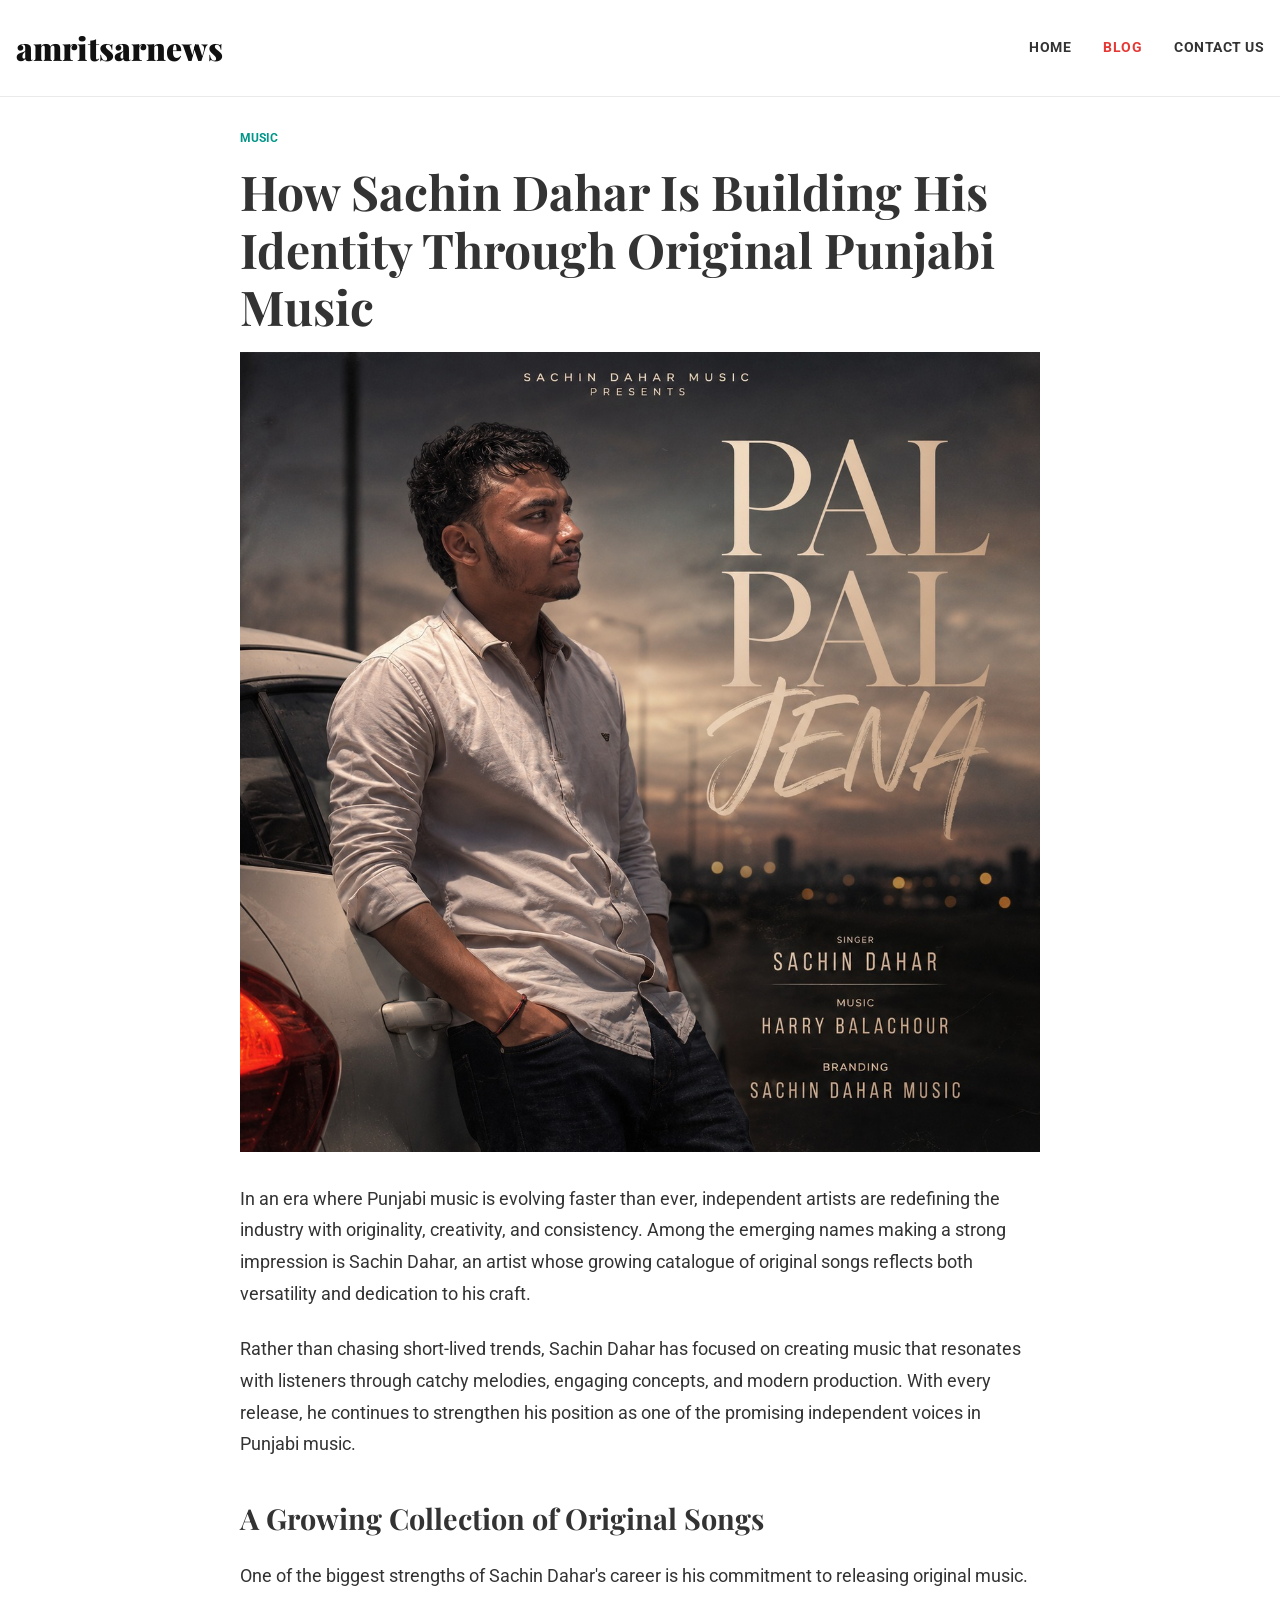
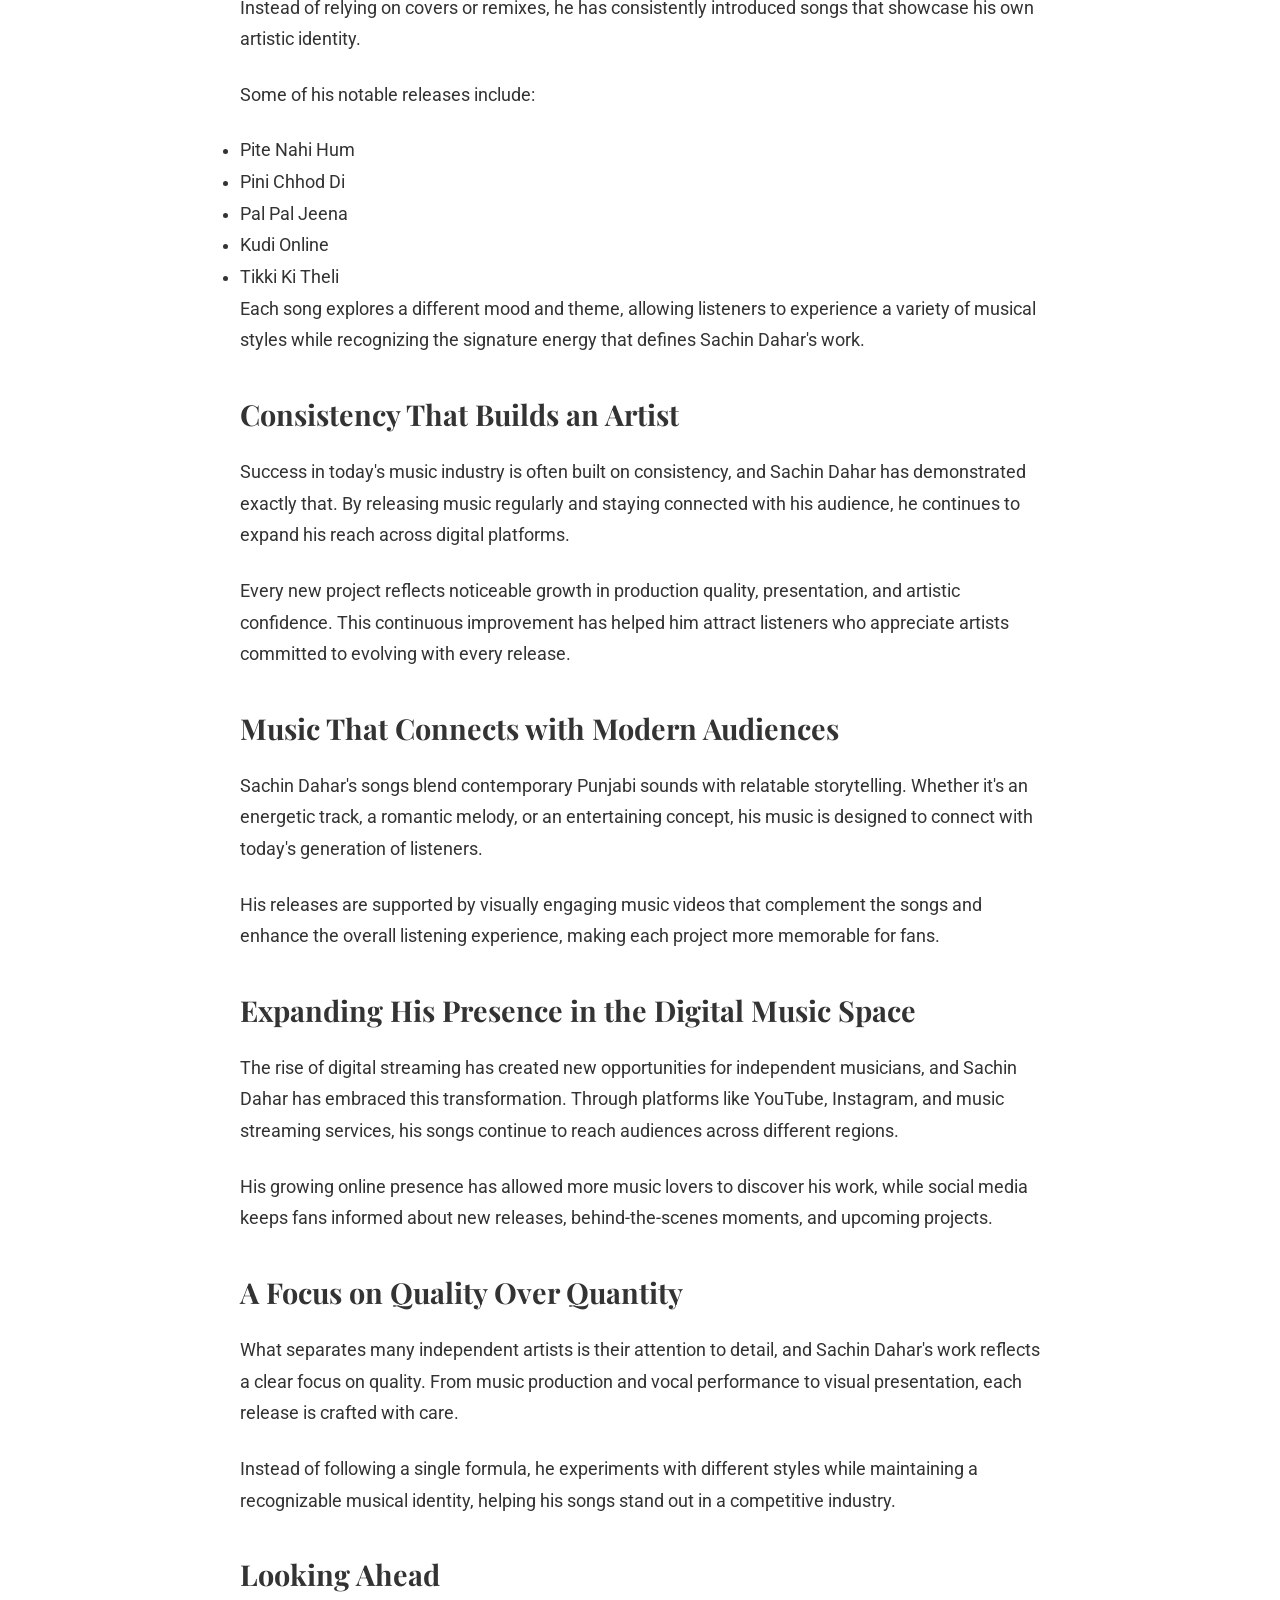
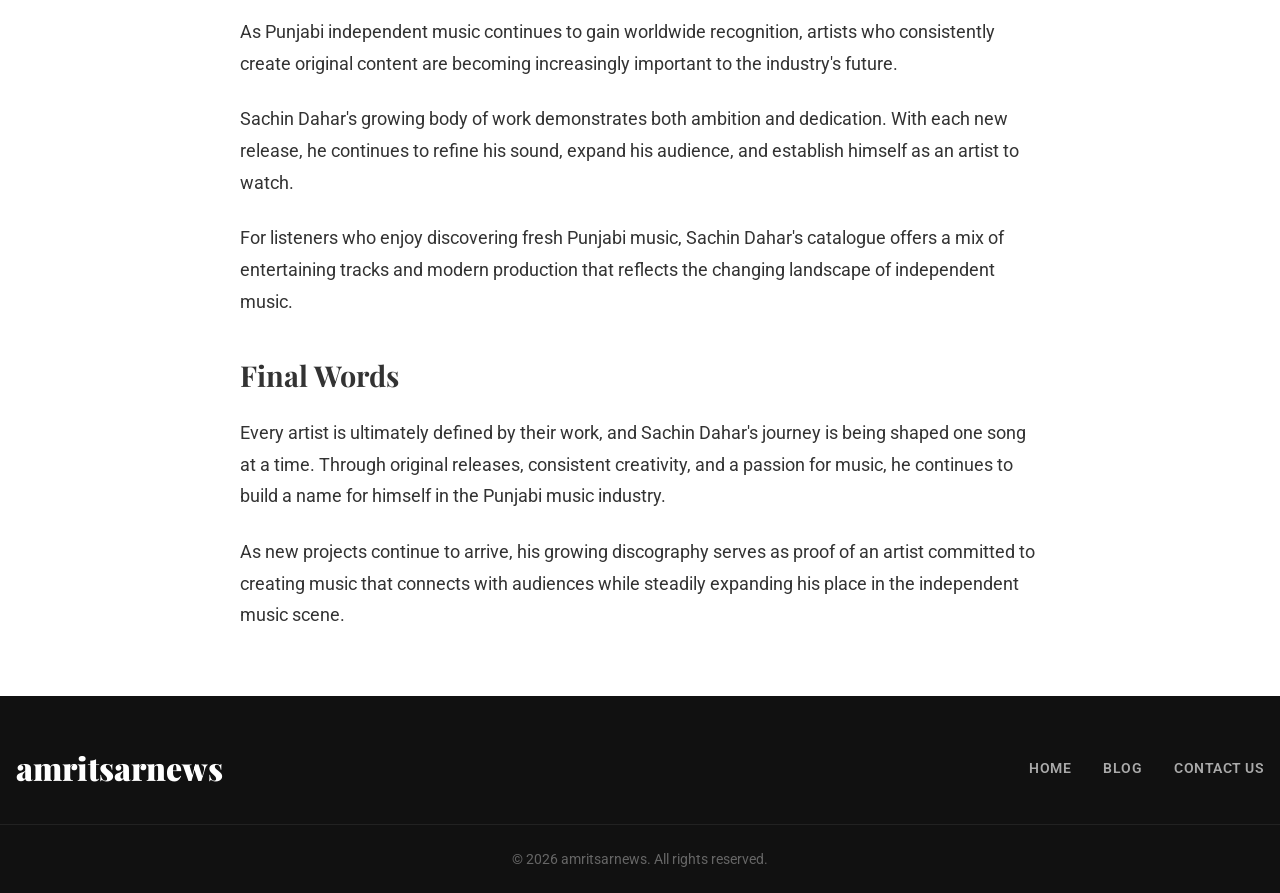
<file: sachin-dahar-building-identity-original-punjabi-music.html>
<!DOCTYPE html>
<html lang="en">
<head>
    <meta charset="UTF-8">
    <meta name="viewport" content="width=device-width, initial-scale=1.0">
    <title>How Sachin Dahar Is Building His Identity Through Original Punjabi Music</title>
    <meta name="description" content="Discover how Sachin Dahar is making his mark in the Punjabi music industry with original tracks, consistency, and a passion for music.">
    <link rel="stylesheet" href="style.css">
    <link href="https://fonts.googleapis.com/css2?family=Playfair+Display:wght@700;900&family=Roboto:wght@300;400;500;700&display=swap" rel="stylesheet">

    <!-- SEO Tags -->
    <meta property="og:title" content="How Sachin Dahar Is Building His Identity Through Original Punjabi Music">
    <meta property="og:description" content="Discover how Sachin Dahar is making his mark in the Punjabi music industry with original tracks, consistency, and a passion for music.">
    <meta property="og:url" content="https://www.amritsarnews.in/sachin-dahar-building-identity-original-punjabi-music.html">
    <meta property="og:type" content="article">
    <meta name="twitter:card" content="summary_large_image">
    <meta name="twitter:title" content="How Sachin Dahar Is Building His Identity Through Original Punjabi Music">
    <meta name="twitter:description" content="Discover how Sachin Dahar is making his mark in the Punjabi music industry with original tracks, consistency, and a passion for music.">
    <link rel="canonical" href="https://www.amritsarnews.in/sachin-dahar-building-identity-original-punjabi-music.html">
</head>
<body>
    <!-- Simple Header -->
    <header class="simple-header">
        <div class="header-container">
            <span class="logo">amritsarnews</span>
            <div class="hamburger" id="hamburger">
                <span></span>
                <span></span>
                <span></span>
            </div>
            <nav class="simple-nav" id="nav-menu">
                <a href="index.html">HOME</a>
                <a href="blog.html" class="active">BLOG</a>
                <a href="contact.html">CONTACT US</a>
            </nav>
        </div>
    </header>

    <!-- Blog Content -->
    <main class="container">
        <article class="blog-post-container">
            <header class="blog-post-header">
                <div class="meta" style="margin-bottom: 1rem;">
                    <span class="tag">MUSIC</span>
                </div>
                <h1>How Sachin Dahar Is Building His Identity Through Original Punjabi Music</h1>
            </header>

            <img src="assets/imgs/palpal_poster.jpeg" alt="Sachin Dahar" class="blog-post-image" style="width: 100%; height: auto; aspect-ratio: 1/1; object-fit: cover;">

            <div class="blog-post-content">
                <p>In an era where Punjabi music is evolving faster than ever, independent artists are redefining the industry with originality, creativity, and consistency. Among the emerging names making a strong impression is Sachin Dahar, an artist whose growing catalogue of original songs reflects both versatility and dedication to his craft.</p>
                <p>Rather than chasing short-lived trends, Sachin Dahar has focused on creating music that resonates with listeners through catchy melodies, engaging concepts, and modern production. With every release, he continues to strengthen his position as one of the promising independent voices in Punjabi music.</p>

                <h2>A Growing Collection of Original Songs</h2>
                <p>One of the biggest strengths of Sachin Dahar's career is his commitment to releasing original music. Instead of relying on covers or remixes, he has consistently introduced songs that showcase his own artistic identity.</p>
                <p>Some of his notable releases include:</p>
                <ul>
                    <li>Pite Nahi Hum</li>
                    <li>Pini Chhod Di</li>
                    <li>Pal Pal Jeena</li>
                    <li>Kudi Online</li>
                    <li>Tikki Ki Theli</li>
                </ul>
                <p>Each song explores a different mood and theme, allowing listeners to experience a variety of musical styles while recognizing the signature energy that defines Sachin Dahar's work.</p>

                <h2>Consistency That Builds an Artist</h2>
                <p>Success in today's music industry is often built on consistency, and Sachin Dahar has demonstrated exactly that. By releasing music regularly and staying connected with his audience, he continues to expand his reach across digital platforms.</p>
                <p>Every new project reflects noticeable growth in production quality, presentation, and artistic confidence. This continuous improvement has helped him attract listeners who appreciate artists committed to evolving with every release.</p>

                <h2>Music That Connects with Modern Audiences</h2>
                <p>Sachin Dahar's songs blend contemporary Punjabi sounds with relatable storytelling. Whether it's an energetic track, a romantic melody, or an entertaining concept, his music is designed to connect with today's generation of listeners.</p>
                <p>His releases are supported by visually engaging music videos that complement the songs and enhance the overall listening experience, making each project more memorable for fans.</p>

                <h2>Expanding His Presence in the Digital Music Space</h2>
                <p>The rise of digital streaming has created new opportunities for independent musicians, and Sachin Dahar has embraced this transformation. Through platforms like YouTube, Instagram, and music streaming services, his songs continue to reach audiences across different regions.</p>
                <p>His growing online presence has allowed more music lovers to discover his work, while social media keeps fans informed about new releases, behind-the-scenes moments, and upcoming projects.</p>

                <h2>A Focus on Quality Over Quantity</h2>
                <p>What separates many independent artists is their attention to detail, and Sachin Dahar's work reflects a clear focus on quality. From music production and vocal performance to visual presentation, each release is crafted with care.</p>
                <p>Instead of following a single formula, he experiments with different styles while maintaining a recognizable musical identity, helping his songs stand out in a competitive industry.</p>

                <h2>Looking Ahead</h2>
                <p>As Punjabi independent music continues to gain worldwide recognition, artists who consistently create original content are becoming increasingly important to the industry's future.</p>
                <p>Sachin Dahar's growing body of work demonstrates both ambition and dedication. With each new release, he continues to refine his sound, expand his audience, and establish himself as an artist to watch.</p>
                <p>For listeners who enjoy discovering fresh Punjabi music, Sachin Dahar's catalogue offers a mix of entertaining tracks and modern production that reflects the changing landscape of independent music.</p>

                <h2>Final Words</h2>
                <p>Every artist is ultimately defined by their work, and Sachin Dahar's journey is being shaped one song at a time. Through original releases, consistent creativity, and a passion for music, he continues to build a name for himself in the Punjabi music industry.</p>
                <p>As new projects continue to arrive, his growing discography serves as proof of an artist committed to creating music that connects with audiences while steadily expanding his place in the independent music scene.</p>
            </div>
        </article>
    </main>

    <!-- Simple Footer -->
    <footer class="simple-footer">
        <div class="footer-top">
            <span class="footer-logo">amritsarnews</span>
            <nav class="footer-nav">
                <a href="index.html">HOME</a>
                <a href="blog.html">BLOG</a>
                <a href="contact.html">CONTACT US</a>
            </nav>
        </div>
        <div class="footer-bottom">
            <p>&copy; 2026 amritsarnews. All rights reserved.</p>
        </div>
    </footer>

    <script>
        const hamburger = document.getElementById('hamburger');
        const navMenu = document.getElementById('nav-menu');
        if(hamburger) {
            hamburger.addEventListener('click', () => {
                navMenu.classList.toggle('show-nav');
            });
        }
    </script>
</body>
</html>
</file>
<file: style.css>
/* Reset & Base */
* {
    margin: 0;
    padding: 0;
    box-sizing: border-box;
}

body {
    font-family: 'Roboto', sans-serif;
    color: #333;
    background-color: #fff;
    line-height: 1.5;
}

a {
    color: inherit;
    text-decoration: none;
}

a:hover {
    color: #0056b3;
}

img {
    max-width: 100%;
    display: block;
}

/* Typography */
h1, h2, h3, .main-logo {
    font-family: 'Playfair Display', serif;
}

.main-logo {
    font-size: 2.8rem;
    font-weight: 900;
    color: #000;
    letter-spacing: -1px;
}

/* Simple Header */
.simple-header {
    background: #fff;
    border-bottom: 1px solid #eaeaea;
    padding: 1.5rem 0;
    margin-bottom: 2rem;
    position: sticky;
    top: 0;
    z-index: 1000;
}

.header-container {
    max-width: 1280px;
    margin: 0 auto;
    padding: 0 1rem;
    display: flex;
    justify-content: space-between;
    align-items: center;
}

.logo, .footer-logo {
    font-family: 'Playfair Display', serif;
    font-size: 2rem;
    font-weight: 900;
    color: #111;
}

.logo:hover, .footer-logo:hover {
    color: #111;
}

.dot {
    color: #e53935;
}

.simple-nav {
    display: flex;
    gap: 2rem;
}

.simple-nav a {
    font-size: 0.9rem;
    font-weight: 700;
    color: #333;
    letter-spacing: 0.5px;
}

.simple-nav a.active {
    color: #e53935;
}

.simple-nav a:hover {
    color: #e53935;
}

/* Simple Footer */
.simple-footer {
    background-color: #111;
    color: #fff;
    padding: 3rem 0 1.5rem;
    margin-top: 4rem;
}

.footer-top {
    max-width: 1280px;
    margin: 0 auto;
    padding: 0 1rem 2rem;
    display: flex;
    justify-content: space-between;
    align-items: center;
    border-bottom: 1px solid #222;
}

.footer-logo {
    color: #fff;
}

.footer-nav {
    display: flex;
    gap: 2rem;
}

.footer-nav a {
    font-size: 0.85rem;
    font-weight: 600;
    color: #aaa;
    letter-spacing: 0.5px;
}

.footer-nav a:hover {
    color: #fff;
}

.footer-bottom {
    text-align: center;
    padding-top: 1.5rem;
}

.footer-bottom p {
    color: #666;
    font-size: 0.85rem;
}

/* Main Content Layout */
.container {
    max-width: 1280px;
    margin: 0 auto;
    padding: 0 1rem;
}

.layout-grid {
    display: grid;
    grid-template-columns: 280px 1fr 300px;
    gap: 2rem;
}

/* Article Styles */
.title-large {
    font-size: 2rem;
    font-weight: 700;
    line-height: 1.2;
    margin: 1rem 0;
}

.title-medium {
    font-size: 1.25rem;
    font-weight: 700;
    line-height: 1.3;
    margin: 0.8rem 0;
}

.excerpt {
    font-size: 1rem;
    color: #444;
    margin-bottom: 1rem;
}

.meta {
    display: flex;
    align-items: center;
    gap: 0.8rem;
    font-size: 0.75rem;
    font-weight: 700;
}

.meta .tag {
    color: #009688;
    text-transform: uppercase;
}

.meta .time {
    color: #888;
    font-weight: 400;
    border-left: 1px solid #ccc;
    padding-left: 0.8rem;
}

.news-item img, .featured-news img {
    width: 100%;
    object-fit: cover;
}

.news-item img {
    height: auto;
}

.featured-news img {
    height: auto;
}

.mt-20 {
    margin-top: 2rem;
}

/* Ad Placeholder */
.ad-placeholder {
    text-align: center;
    background: #f9f9f9;
    padding-bottom: 1rem;
}

.ad-label {
    display: block;
    font-size: 0.75rem;
    color: #aaa;
    margin-bottom: 0.5rem;
    padding-top: 0.5rem;
}

/* Blog Post Specific */
.blog-post-container {
    max-width: 800px;
    margin: 0 auto 4rem;
}

.blog-post-header h1 {
    font-size: 3rem;
    margin-bottom: 1rem;
    line-height: 1.2;
}

.blog-post-meta {
    padding: 1rem 0;
    border-top: 1px solid #eaeaea;
    border-bottom: 1px solid #eaeaea;
    margin-bottom: 2rem;
    color: #666;
    font-size: 0.9rem;
}

.blog-post-content {
    font-size: 1.1rem;
    line-height: 1.8;
}

.blog-post-content p {
    margin-bottom: 1.5rem;
}

.blog-post-content h2 {
    margin: 2rem 0 1rem;
    font-size: 1.8rem;
}

.blog-post-image {
    width: 100%;
    height: auto;
    margin-bottom: 2rem;
}

/* Blog List Page (Archive) */
.blog-archive {
    display: flex;
    flex-direction: column;
}

.blog-list-item {
    display: flex;
    gap: 1.5rem;
    padding: 1.5rem 0;
    border-bottom: 1px solid #eaeaea;
    transition: background-color 0.2s ease;
}

.blog-list-item:last-child {
    border-bottom: none;
}

.blog-list-item:hover {
    background-color: #f9f9f9;
}

.blog-list-item img {
    width: 280px;
    height: auto;
    object-fit: cover;
    border-radius: 4px;
}

.blog-list-item .content {
    flex: 1;
    display: flex;
    flex-direction: column;
    justify-content: flex-start;
}

.blog-list-item .title-medium {
    margin-top: 0.5rem;
    font-size: 1.4rem;
}

.blog-list-item .excerpt {
    color: #555;
    font-size: 0.95rem;
    margin-top: 0.5rem;
    line-height: 1.5;
}

/* Sidebar & Layout */
.archive-layout {
    display: grid;
    grid-template-columns: 2.5fr 1fr;
    gap: 3rem;
}

.sidebar {
    display: flex;
    flex-direction: column;
    gap: 2rem;
    position: sticky;
    top: 100px;
    align-self: start;
}

.sidebar-widget {
    background: #f9f9f9;
    padding: 1.5rem;
    border-top: 3px solid #000;
}

.sidebar-widget h3 {
    margin-bottom: 1rem;
    font-size: 1.2rem;
    text-transform: uppercase;
}

.category-list {
    list-style: none;
}

.category-list li {
    padding: 0.5rem 0;
    border-bottom: 1px solid #eaeaea;
}

.category-list li:last-child {
    border-bottom: none;
}

.category-list li a {
    display: flex;
    justify-content: space-between;
    color: #333;
}

.category-list li a:hover {
    color: #000;
    font-weight: bold;
}

.trending-list {
    list-style: none;
    counter-reset: trending-counter;
}

.trending-list li {
    position: relative;
    padding-left: 2.5rem;
    margin-bottom: 1rem;
    font-weight: 500;
    line-height: 1.4;
}

.trending-list li::before {
    counter-increment: trending-counter;
    content: counter(trending-counter);
    position: absolute;
    left: 0;
    top: -5px;
    font-size: 1.5rem;
    font-weight: 900;
    color: #ddd;
    font-family: 'Playfair Display', serif;
}

.trending-list li a:hover {
    text-decoration: underline;
}

.newsletter-form input {
    width: 100%;
    padding: 0.8rem;
    margin-bottom: 0.8rem;
    border: 1px solid #ccc;
    font-family: inherit;
}

.newsletter-form button {
    width: 100%;
    padding: 0.8rem;
    background: #000;
    color: #fff;
    border: none;
    cursor: pointer;
    font-weight: bold;
    text-transform: uppercase;
    font-family: inherit;
    transition: background-color 0.2s;
}

.newsletter-form button:hover {
    background: #333;
}

/* Responsive */
@media (max-width: 1024px) {
    .layout-grid, .archive-layout {
        grid-template-columns: 1fr 300px;
    }
    .column-left {
        display: none; /* Hide left col on medium screens for simplicity */
    }
}

/* Hamburger Menu */
.hamburger {
    display: none;
    flex-direction: column;
    gap: 5px;
    cursor: pointer;
}
.hamburger span {
    width: 25px;
    height: 3px;
    background-color: #111;
    transition: all 0.3s;
}

@media (max-width: 768px) {
    .header-container {
        flex-wrap: wrap;
    }
    .hamburger {
        display: flex;
    }
    .simple-nav {
        display: none;
        flex-direction: column;
        width: 100%;
        text-align: center;
        padding-top: 1rem;
        gap: 1.5rem;
    }
    .simple-nav.show-nav {
        display: flex;
    }
    .layout-grid {
        grid-template-columns: 1fr;
    }
    .archive-layout {
        grid-template-columns: 1fr;
    }
    .blog-list-item {
        flex-direction: column;
    }
    .blog-list-item img {
        width: 100%;
        height: auto;
    }
    .footer-top {
        flex-direction: column;
        gap: 1.5rem;
        text-align: center;
    }
    .footer-nav {
        flex-wrap: wrap;
        justify-content: center;
    }
}
</file>
